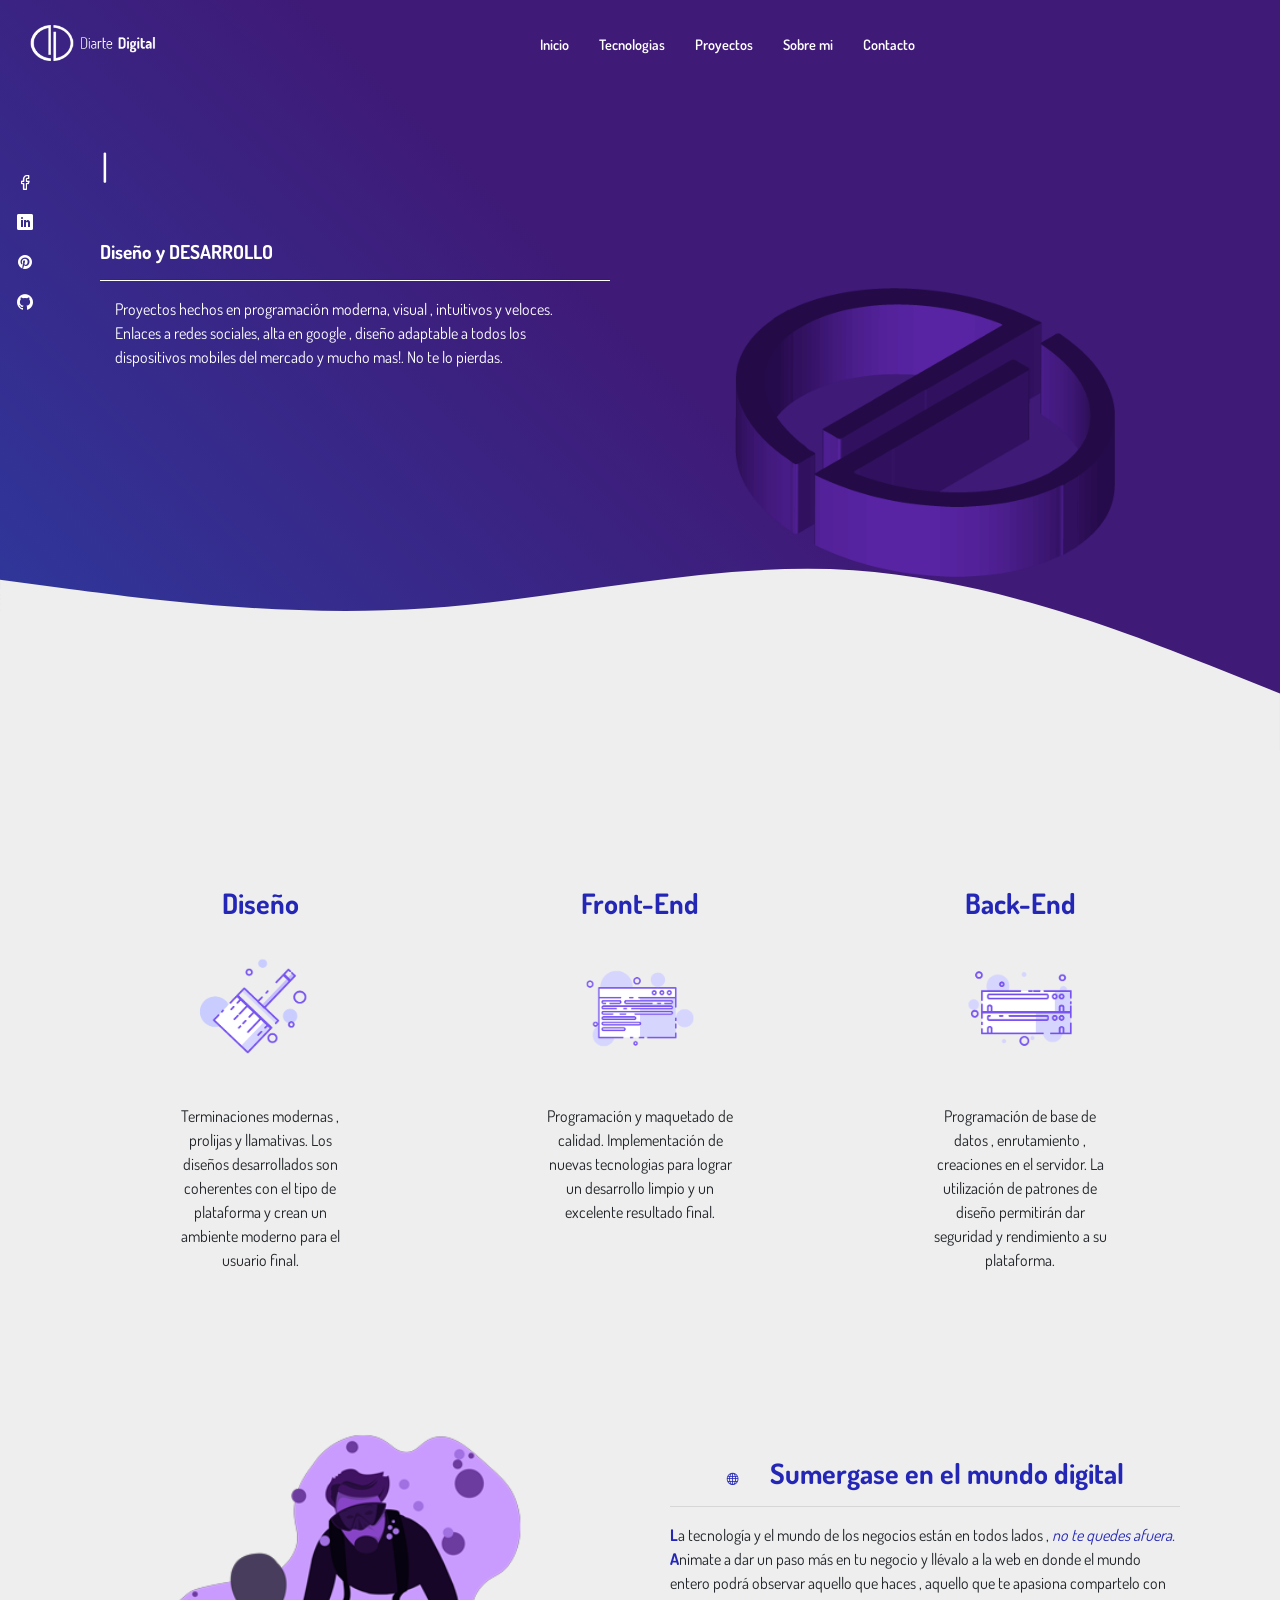
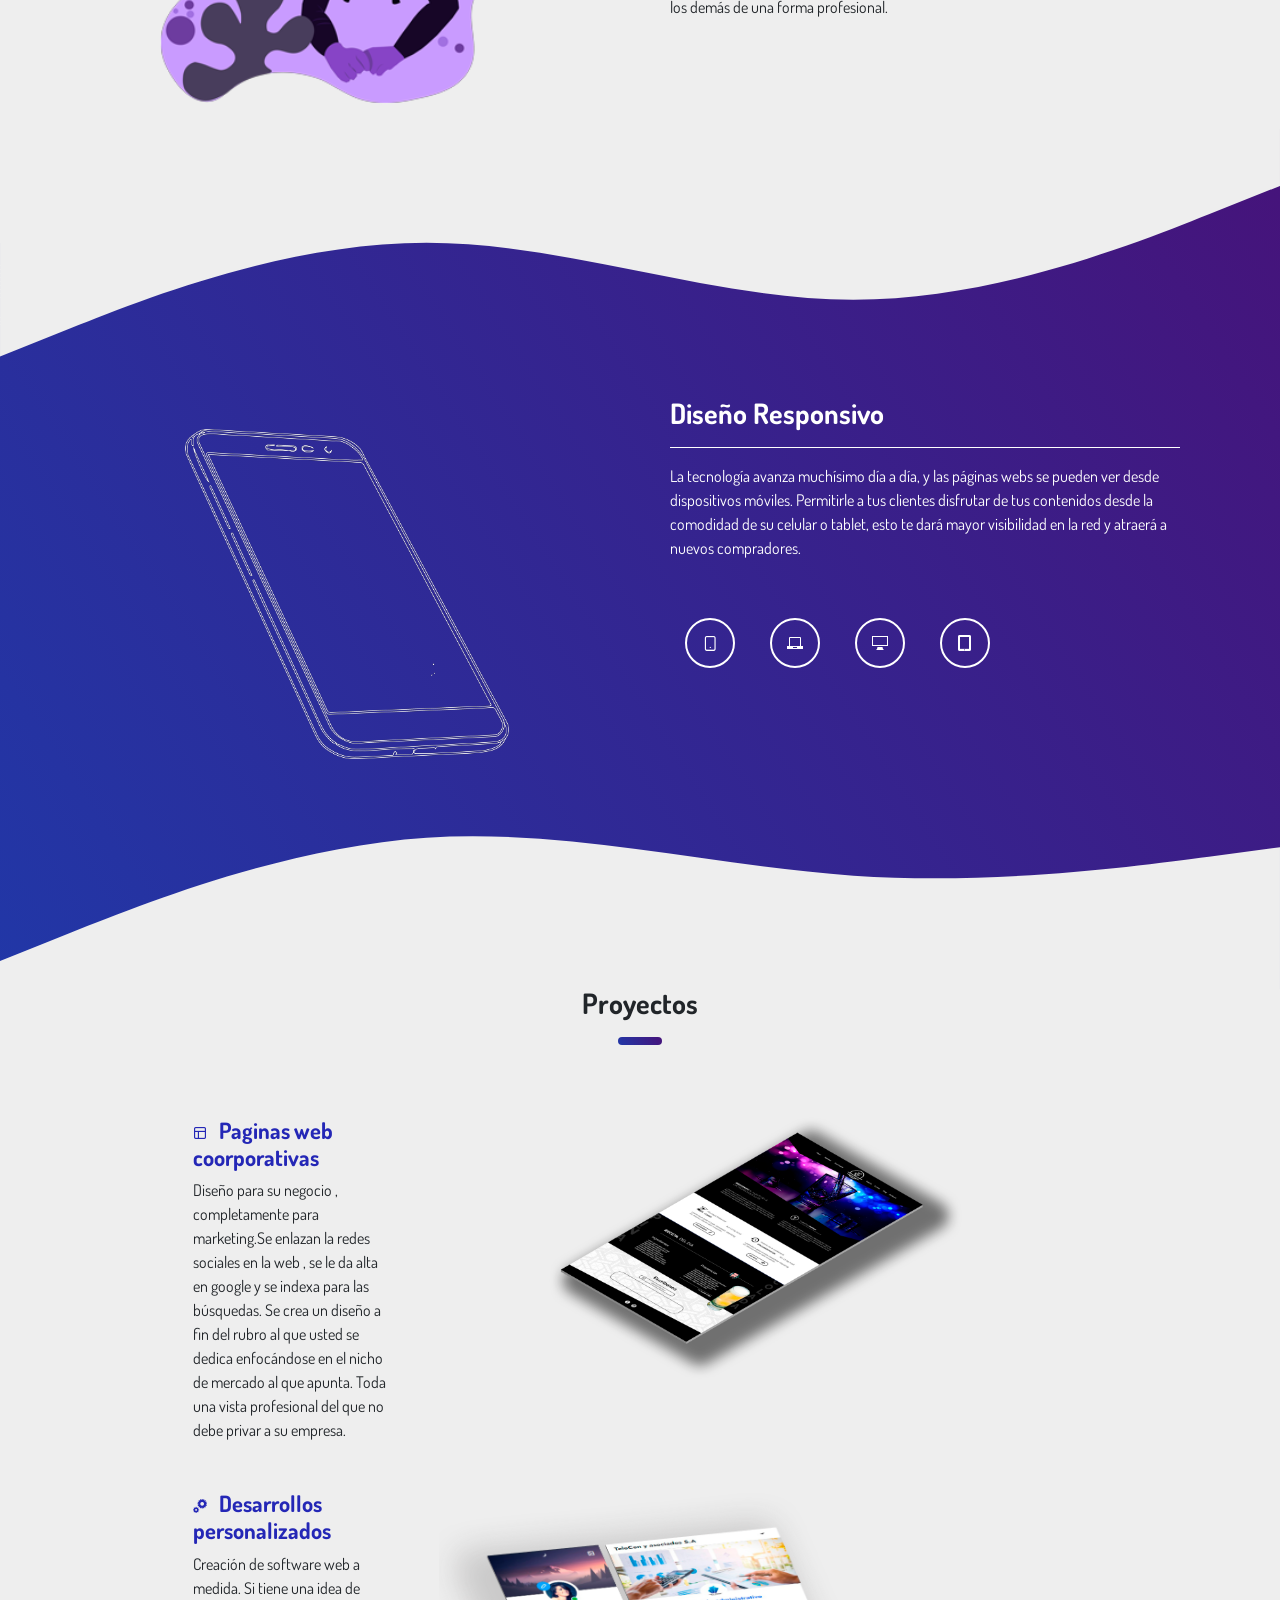
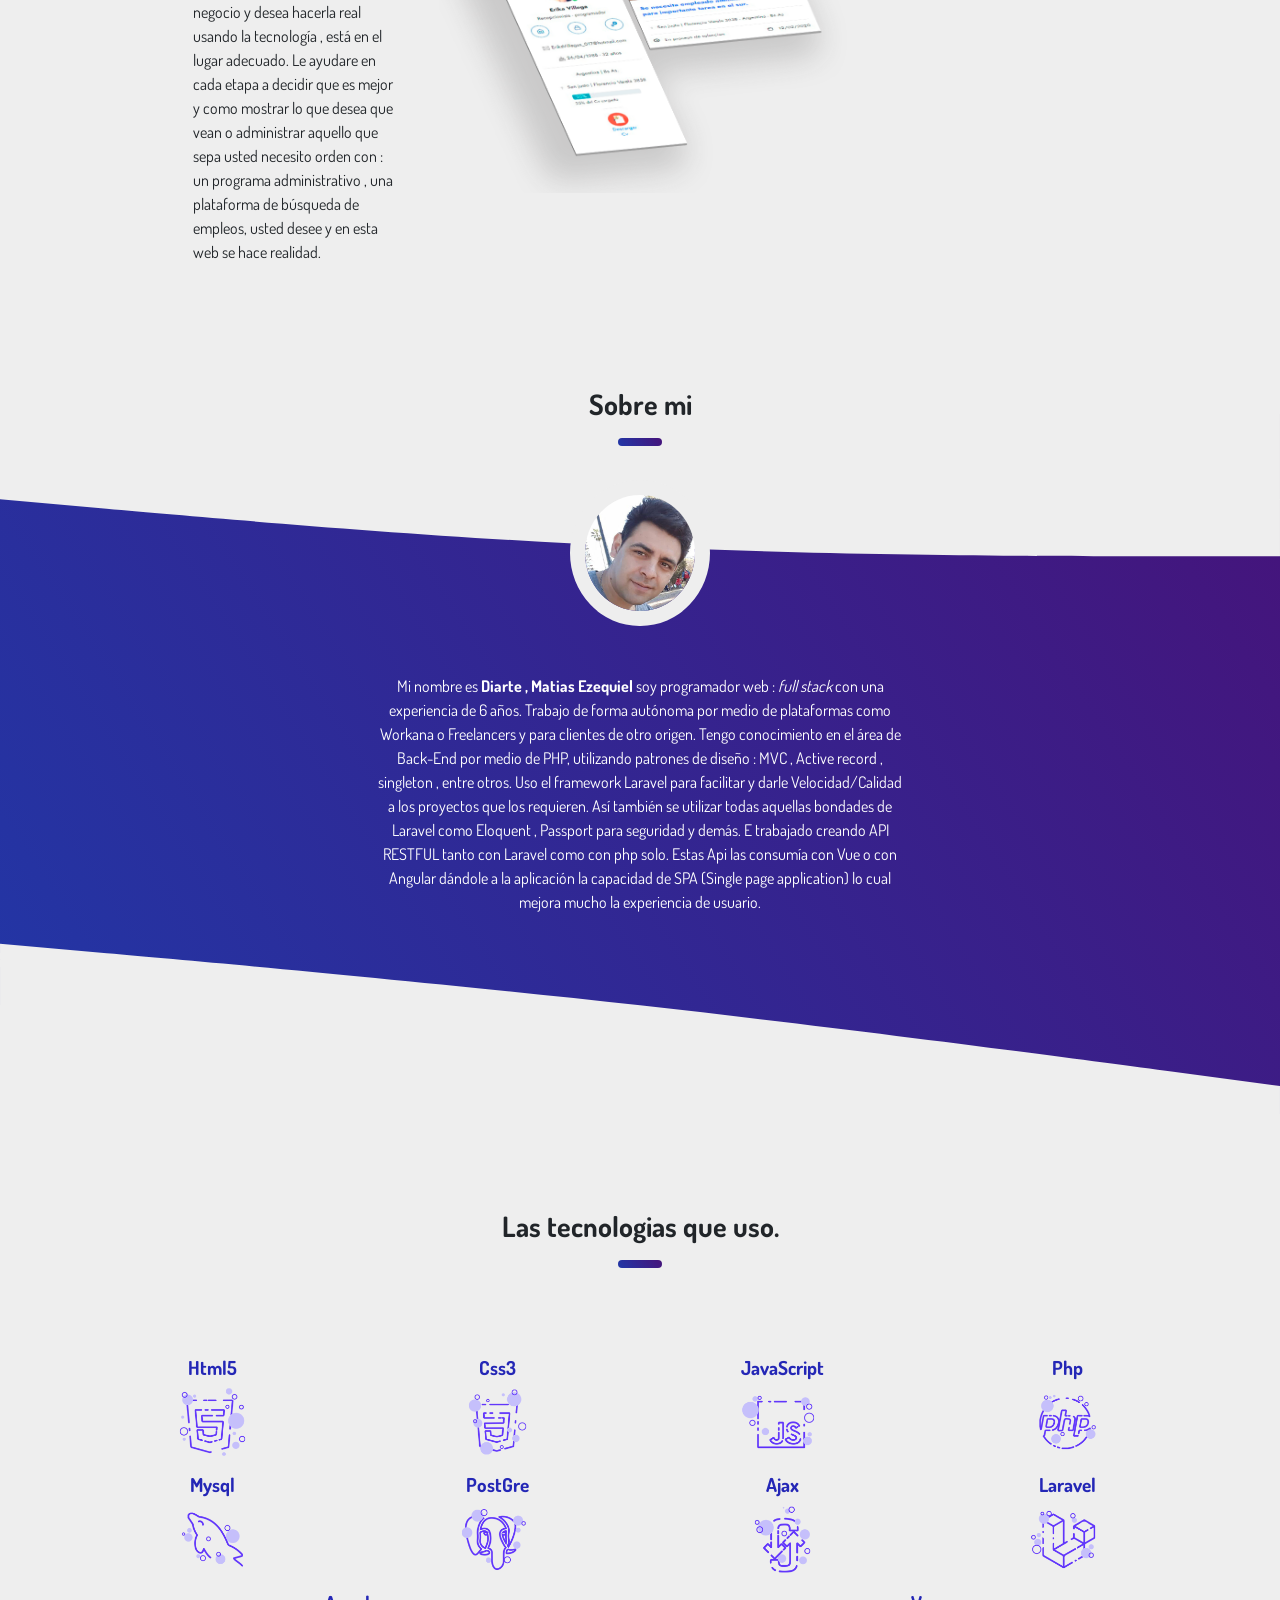
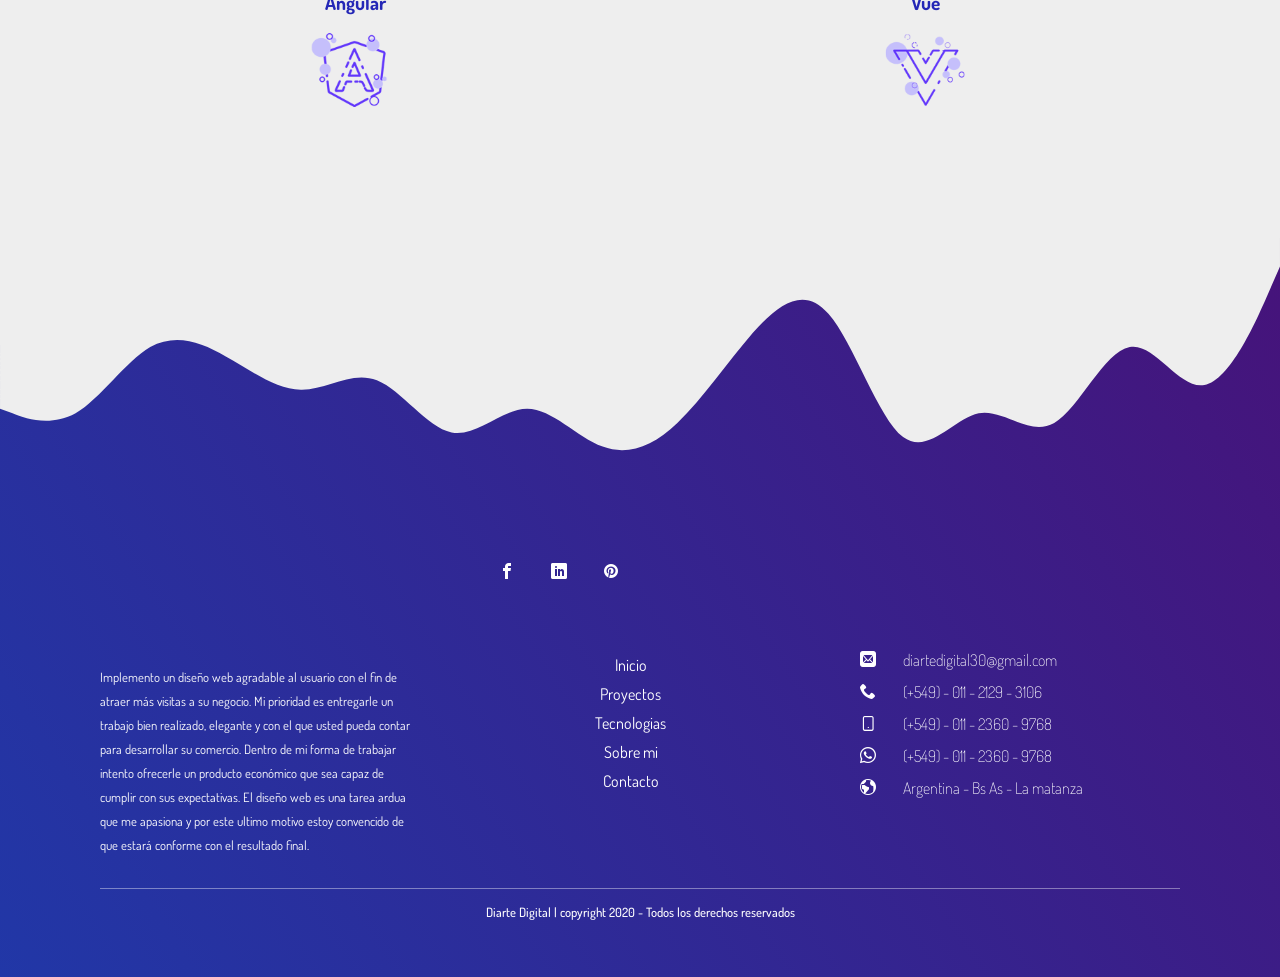
<file: index.html>
<!DOCTYPE html>
<html lang="en">
<head>
    <meta charset="UTF-8">
    <meta name="viewport" content="width=device-width, initial-scale=1.0">
    <title>Diarte Digital - Diseño y desarollo web</title>
    <link rel="stylesheet" href="css/Topacia.css">
    <link rel="stylesheet" href="css/style.css">
    <link rel="stylesheet" href="css/Icons/style.css">
    <link rel="stylesheet" href="css/Responsive.css">
    <link rel="stylesheet" href="https://stackpath.bootstrapcdn.com/bootstrap/4.5.0/css/bootstrap.min.css" integrity="sha384-9aIt2nRpC12Uk9gS9baDl411NQApFmC26EwAOH8WgZl5MYYxFfc+NcPb1dKGj7Sk" crossorigin="anonymous">
    <link href="https://fonts.googleapis.com/css2?family=Dosis:wght@300;400;600;800&display=swap" rel="stylesheet">
</head>
<body>

    <div class="col-xl-12 col-12 p-0 slide-bck">

        
        <!-- REDES SOCIALES - main -->

        <div class="box-social-network">
            <a href="https://www.facebook.com/Diarte-Digital-1869510406501667/?modal=admin_todo_tour" target="_blanck" class="box-icon-social-network">
                <span class="icon-facebook3 c-w1 d-block text-center mt-4"></span>
            </a>
            <a href="#" class="box-icon-social-network d-none">
                <span class="icon-dribbble c-w1 d-block text-center mt-4"></span>
            </a>
            <a href="https://www.linkedin.com/in/matias-diarte-b57632143/" class="box-icon-social-network" target="_blanck">
                <span class="icon-linkedin c-w1 d-block text-center mt-4"></span>
            </a>
            <a href="https://ar.pinterest.com/diartedigital/boards/" class="box-icon-social-network" target="_blanck">
                <span class="icon-pinterest c-w1 d-block text-center mt-4"></span>
            </a>
            <a href="" class="box-icon-social-network d-none"> 
                <span class="icon-behance c-w1 d-block text-center mt-4"></span>
            </a>
            <a href="https://www.github.com/ElionUser" class="box-icon-social-network"> 
                <span class="icon-github c-w1 d-block text-center mt-4"></span>
            </a>
        </div>

        <!-- NAVEGACION -->

        <nav id="scroll-nav" class="nav">
            
            <!-- logo -->
            <li class="logo">
                <img src="Imagenes/logo/logo.png" class="logo-image">
            </li>
            <!-- nav -->
            <ul class="list" id="main-menu">
                <div class="box-cancel cp" id="cancel-button">
                    <span class="icon-cross" style="color:#fff;"></span>
                </div>
                <li class="btns">
                    <a href="#Home" class="links">
                        Inicio
                    </a>
                </li>
                <li class="btns d-none">
                    <a href="#services" class="links">
                        Servicios
                    </a>
                </li>
                <li class="btns d-none">
                    <a href="#" class="links">
                        Blog
                    </a>
                </li>
                <li class="btns">
                    <a href="#technologies" class="links">
                        Tecnologias
                    </a>
                </li>
                <li class="btns">
                    <a href="#Proyectos" class="links">
                        Proyectos
                    </a>
                </li>
                <li class="btns">
                    <a href="#Sobremi" class="links">
                        Sobre mi
                    </a>
                </li>
                <li class="btns">
                    <a href="#Contact" class="links">
                        Contacto
                    </a>
                </li>
            </ul>
            <!-- end | logo -->
            <!-- log btns -->
            <li class="log-btn cp d-none">
                <span>Ingresar</span>
                <span class="icon-log-in ml-2"></span>
            </li> 

            <li class="register-btn cp d-none">
                <span>Registrarse</span>
                <span class="icon-user2 ml-2"></span>
            </li> 
            <li class="box-icon-menu" id="box-menu">
                <span class="icon-menu"></span>
            </li>
            <!-- end | log-btns -->
        </nav>

        <div class="container content-slide" id="Home">
            <div class="col-xl-12 MachineBx">
                <h3 class="c-w1 text-left" id="TxtTtlSlide" style="float:left;"></h3>
                <p id="Carr" style="color:white;float:left;margin-top:10px;font-size:2.4rem;">|</p>
            </div> 

            <div class="row">
                <div class="col-xl-6 col-lg-6 col-md-6 col-12">
                    <div class="col-xl-12">
                        <h2 class="c-w1 title-slide fw-b f-4">Diseño <span> y DESARROLLO </span></h2>
                        <hr style="border-bottom:1px solid white !important;">
                        <div class="col-xl-12">
                            <p class="c-w1">
                                Proyectos hechos en programación moderna, visual , intuitivos y veloces. Enlaces a redes sociales, alta en google , diseño adaptable a todos los dispositivos mobiles del mercado y mucho mas!. No te lo pierdas.
                            </p>
                        </div>
                        <!-- <div class="col-xl-12 col-lg-12 col-md-8 col-sm-12 col-10 mx-auto px-0 py-1">
                            <div class="row">
                                <div class="col-xl-1 col-lg-1 col-md-1 col-sm-1 col-1">
                                    <div class="num-slide-counter cp">
                                        <div class="crecent-circle" for="1"></div>
                                    </div>
                                </div>
                                <div class="col-xl-1 col-lg-1 col-md-1 col-sm-1 col-1">
                                    <div class="num-slide-counter cp">
                                        <div class="crecent-circle" for="2"></div>
                                    </div>
                                </div>
                                <div class="col-xl-1 col-lg-1 col-md-1 col-sm-1 col-1">
                                    <div class="num-slide-counter cp">
                                        <div class="crecent-circle" for="3"></div>
                                    </div>
                                </div>
                                <div class="col-xl-1 col-lg-1 col-md-1 col-sm-1 col-1">
                                    <div class="num-slide-counter cp">
                                        <div class="crecent-circle" for="4"></div>
                                    </div>
                                </div>
                            </div>
                        </div> -->
                    </div>
                </div>
                <div class="col-xl-6 col-lg-6 col-md-6 col-12 p-5">
                    <img src="Imagenes/logo/3dLogo.png" class="img-3d-logo">
                </div>
            </div>
            
        </div>
        <svg xmlns="http://www.w3.org/2000/svg" viewBox="0 0 1440 320" id="rff" style="position:absolute;bottom:0px;">
            <path fill="#eeeeee" fill-opacity="1" d="M0,128L80,138.7C160,149,320,171,480,160C640,149,800,107,960,117.3C1120,128,1280,192,1360,224L1440,256L1440,320L1360,320C1280,320,1120,320,960,320C800,320,640,320,480,320C320,320,160,320,80,320L0,320Z"></path>
        </svg>
    </div>

    

    <div class="col-xl-12 py-5">
        <div class="container py-5">
            <div class="row">

                <!-- DESSING -->

                <div class="col-xl-4 col-lg-4 col-md-6 col-sm-6 col-12 mt-3 mx-auto">
                    <div class="scrollflow -pop -opacity col-xl-10 col-lg-12 col-md-12 col-sm-12 col-12 mx-auto py-4 cp box-develope">
                        <div class="col-xl-12">
                            <h3 class="text-center fw-b c-c1">Diseño</h3>
                        </div>
                        <img src="Imagenes/imgs/Dessing.png" class="icons-service d-block mx-auto">
                        <div class="col-xl-10 mx-auto mt-3">
                            <p class="text-center">
                                Terminaciones modernas , prolijas y llamativas. Los diseños desarrollados son coherentes con 
                                el tipo de plataforma y crean un ambiente moderno para el usuario final.
                            </p>
                        </div>
                    </div>
                </div>

                <!-- FONT-END -->

                <div class="col-xl-4 col-lg-4 col-md-6 col-sm-6 col-12 mt-3 mx-auto">
                    <div class="scrollflow -pop -opacity col-xl-10 col-lg-12 col-md-12 col-sm-12 col-12 mx-auto py-4 cp box-develope">
                        <div class="col-xl-12">
                            <h3 class="text-center fw-b c-c1">Front-End</h3>
                        </div>
                        <img src="Imagenes/imgs/FontEnd.png" class="icons-service d-block mx-auto">
                        <div class="col-xl-10 mx-auto mt-3">
                            <p class="text-center">
                                Programación y maquetado de calidad. Implementación de nuevas tecnologias para lograr un desarrollo limpio y un excelente resultado final.
                            </p>
                        </div>
                    </div>
                </div>

                <!-- BACK-END -->

                <div class="col-xl-4 col-lg-4 col-md-6 col-sm-6 col-12 mt-3 mx-auto">
                    <div class="scrollflow -pop -opacity col-xl-10 col-lg-12 col-md-12 col-sm-12 col-12 mx-auto py-4 cp box-develope">
                        <div class="col-xl-12">
                            <h3 class="text-center fw-b c-c1">Back-End</h3>
                        </div>
                        <img src="Imagenes/imgs/BackEnd.png" class="icons-service d-block mx-auto">
                        <div class="col-xl-10 mx-auto mt-3">
                            <p class="text-center">
                                Programación de base de datos , enrutamiento , creaciones en el servidor. La utilización de patrones de diseño permitirán dar seguridad y rendimiento a su plataforma.
                            </p>
                        </div>
                    </div>
                </div>
                
            </div>
        </div>
    </div>


    <div class="col-xl-12 p-0">
        <div class="container">
            <div class="row">
                <div class="col-xl-6 col-lg-6 col-md-6 col-sm-10 col-12 mx-auto p-0">
                    <img src="Imagenes/imgs/buzo.png" class="img-full">
                </div>
                <div class="col-xl-6 col-lg-6 col-md-6 col-sm-6 col-sm-12 col-12 py-5">
                    <div class="scrollflow -bottom -opacity col-xl-12 col-md-10 col-sm-8 col-8 mx-auto">
                            <h3 class="fw-b c-c1 text-center">
                                <span class="icon-sphere f-7 mr-4"></span>
                                Sumergase en el mundo digital
                            </h3>
                        <hr>
                        <span class="fw-b c-c1">L</span>a tecnología y el mundo de los 
                        negocios están en todos lados , <em class="c-c1">no te quedes afuera.</em>
                        <span class="fw-b c-c1">A</span>nimate a dar un paso más en tu negocio y llévalo a la web en donde el mundo entero podrá observar aquello que haces , aquello que te apasiona compartelo con los demás de una forma profesional.  
                    </div>
                </div>
            </div>
        </div>
    </div>
    
    <!-- Responsive dessing -->

    <div class="col-xl-12 responsive-box p-0">
        <svg class="svg-responsive-top" xmlns="http://www.w3.org/2000/svg" viewBox="0 0 1440 320">
            <path fill="#eeeeee" fill-opacity="1" d="M0,256L80,224C160,192,320,128,480,128C640,128,800,192,960,192C1120,192,1280,128,1360,96L1440,64L1440,0L1360,0C1280,0,1120,0,960,0C800,0,640,0,480,0C320,0,160,0,80,0L0,0Z"></path>
        </svg>

        <div class="container">
            <div class="row">
                <div class="col-xl-6 col-lg-6 col-md-4 col-8 mx-auto">
                    <img src="Imagenes/imgs/Cel.png" class="cel-img"></img>
                </div>
                <div class="col-xl-6 col-lg-6 col-md-8 col-12 cont-flag-bck scrollflow -pop -opacity">
                    <div class="col-xl-12 col-lg-12 col-md-12 col-sm-10 col-10 py-2 mx-auto">
                        <h3 class="fw-b c-w1">Diseño Responsivo</h3>
                        <hr style="border-top:1px solid white;">
                        <p class="c-w1">
                            La tecnología avanza muchísimo día a día, y las páginas webs se pueden ver desde dispositivos móviles. Permitirle a tus clientes disfrutar de tus contenidos desde la comodidad de su celular o tablet, esto te dará mayor visibilidad en la red y atraerá a nuevos compradores.
                        </p>
                        <div class="col-xl-12 mt-5 responsive-icons">
                            <div class="row">
                                <div class="col-xl-2 col-lg-2 col-md-2 col-sm-2 col-3 py-4" title="Celular">
                                    <span class="icon-smartphone c-w1 cp text-center radius-box"></span>
                                </div>
                                <div class="col-xl-2 col-lg-2 col-md-2 col-sm-2 col-3 py-4" title="PC">
                                    <span class="icon-laptop c-w1 cp text-center radius-box"></span>
                                </div>
                                <div class="col-xl-2 col-lg-2 col-md-2 col-sm-2 col-3 py-4" title="Televisor">
                                    <span class="icon-display c-w1 cp text-center radius-box"></span>
                                </div>
                                <div class="col-xl-2 col-lg-2 col-md-2 col-sm-2 col-3 py-4" title="Tablet">
                                    <span class="icon-tablet c-w1 cp text-center radius-box"></span>
                                </div>
                            </div>
                        </div>
                    </div>
                </div>
            </div>
        </div>

        <svg class="svg-responsive-bottom" xmlns="http://www.w3.org/2000/svg" viewBox="0 0 1440 320" id="Proyectos">
            <path fill="#eeeeee" fill-opacity="1" d="M0,288L80,256C160,224,320,160,480,149.3C640,139,800,181,960,192C1120,203,1280,181,1360,170.7L1440,160L1440,320L1360,320C1280,320,1120,320,960,320C800,320,640,320,480,320C320,320,160,320,80,320L0,320Z"></path>
        </svg>
    </div>

    <!-- pages type dessing -->

    <div class="col-xl-12 mt-5">
        <div class="container">
            <div class="col-xl-6 col-lg-4 col-md-6 col-sm-8 col-8 mx-auto bx-title-about-me">
                <h3 class="text-center fw-b" >Proyectos</h3>
                <div class="sub-underline col-xl-1 col-lg-1 col-md-2 col-sm-2 col-1 mt-3 py-1 mx-auto"></div>
            </div>
            <br>
            <div class="col-xl-10 mx-auto mt-5">
                <div class="row">
                    <div class="col-xl-3 col-lg-3 col-md-12 col-sm-12 col-12 col-3">
                        <h3 class="f-3 c-c1 fw-b">
                            <span class="icon-layout f-6 mr-2"></span>
                            Paginas web coorporativas
                        </h3>
                            Diseño para su negocio , completamente para marketing.Se enlazan la redes sociales en la web , se le da alta en google y se indexa para las búsquedas. Se crea un diseño a fin del rubro al que usted se dedica enfocándose en el nicho de mercado al que apunta. Toda una vista profesional del que no debe privar a su empresa. 
                    </div>
                    <div class="col-xl-9 col-lg-9 col-md-12 col-sm-12 col-12 col-3">
                        <div class="col-xl-8 col-md-8 col-10 col-12 mx-auto">
                            <img src="Imagenes/bcks/layout_01_3d.png" class="img-layout-3d">
                        </div>
                    </div>
                </div>
            </div>
            <div class="col-xl-10 mx-auto mt-5">
                <div class="row">
                    <div class="col-xl-3 col-lg-3 col-md-12 col-sm-12 col-12 col-3">
                        <h3 class="f-3 c-c1 fw-b">
                            <span class="icon-cogs f-6 mr-2"></span>
                            Desarrollos personalizados
                        </h3>
                        Creación de software web a medida. Si tiene una idea de negocio y desea hacerla real usando la tecnología , está en el lugar adecuado. Le ayudare en cada etapa a decidir que es mejor y como mostrar lo que desea que vean o administrar aquello que sepa usted necesito orden con : un programa administrativo , una plataforma de búsqueda de empleos, usted desee y en esta web se hace realidad. 
                    </div>
                    <div class="col-xl-9 col-lg-9 col-md-12 col-sm-12 col-12 col-3" id="Sobremi">
                        <div class="col-xl-8 col-md-8 col-10 col-12">
                            <img src="Imagenes/bcks/profile-workler-3d.png" class="img-layout-3d">
                        </div>
                    </div>
                </div>
            </div>
        </div>
    </div>
    
    <!-- about me | end -->

    <div class="col-xl-12 p-0 bck-about-me">
        <svg class="svg-about-top" xmlns="http://www.w3.org/2000/svg" viewBox="0 0 1440 320">
            <path fill="#eeeeee" fill-opacity="1" d="M0,96L120,106.7C240,117,480,139,720,149.3C960,160,1200,160,1320,160L1440,160L1440,0L1320,0C1200,0,960,0,720,0C480,0,240,0,120,0L0,0Z"></path>
        </svg>

        <div class="col-xl-12">
            <div class="container py-4 scrollflow -pop -opacity">
                <div class="col-xl-6 col-lg-4 col-md-6 col-sm-8 col-8 mx-auto bx-title-about-me">
                    <h3 class="text-center fw-b">Sobre mi</h3>
                    <div class="sub-underline col-xl-1 col-lg-1 col-md-2 col-sm-2 col-1 mt-3 py-1 mx-auto"></div>
                    <div class="col-xl-6 py-5 mt-3 mx-auto d-block">
                        <img src="Imagenes/bcks/profile-me.jpg" class="profile-img-me">
                    </div>
                </div>
                <div class="col-xl-6 col-lg-6 col-md-8 col-sm-10 col-10 mx-auto">
                    <p class="c-w1 text-center">
                        Mi nombre es <strong>Diarte , Matias Ezequiel</strong> soy programador web : <em>full stack </em> con una experiencia de 6 años. Trabajo de forma autónoma por medio de plataformas como Workana o Freelancers y para clientes de otro origen. Tengo conocimiento en el área de Back-End por medio de PHP, utilizando patrones de diseño : MVC , Active record , singleton , entre otros. Uso el framework Laravel para facilitar y darle Velocidad/Calidad a los proyectos que los requieren. Así también se utilizar todas aquellas bondades de Laravel como Eloquent , Passport para seguridad y demás. E trabajado creando API RESTFUL tanto con Laravel como con php solo. Estas Api las consumía con Vue o con Angular dándole a la aplicación la capacidad de SPA (Single page application) lo cual mejora mucho la experiencia de usuario.
                    </p>
                </div>
            </div>
        </div>
        <svg class="svg-about-bottom" xmlns="http://www.w3.org/2000/svg" viewBox="0 0 1440 320" id="technologies">
            <path fill="#eeeeee" fill-opacity="1" d="M0,128L120,138.7C240,149,480,171,720,197.3C960,224,1200,256,1320,272L1440,288L1440,320L1320,320C1200,320,960,320,720,320C480,320,240,320,120,320L0,320Z"></path>
        </svg>
        
    </div>


    <!-- Tecnologias un poco sobre mi -->

    <div class="col-xl-12 py-5">
        <div class="container py-5">
            <div class="col-xl-6 mx-auto">
                <h3 class="text-center fw-b">Las tecnologias que uso.</h3>
                <div class="sub-underline col-xl-1 col-lg-1 col-md-2 col-sm-2 col-1 mt-3 py-1 mx-auto">

                </div>
            </div>
            <br>

            <div class="col-xl-12 p-0 mt-5">
                <div class="row">

                    <div class="col-xl-3 col-lg-3 col-md-6 col-sm-6 col-12 mt-3 p-0">
                        <div class="col-xl-12 col-lg-12 col-md-12 col-sm-12 col-10 mx-auto">
                            <h4 class="fw-b text-center c-c1 f-4">Html5</h4>
                            <img src="Imagenes/imgs/Icon-HTML.png" class="img-icons-langs">
                        </div>
                    </div>
    
                    <div class="col-xl-3 col-lg-3 col-md-6 col-sm-6 col-12 mt-3 p-0">
                        <div class="col-xl-12 col-lg-12 col-md-12 col-sm-12 col-10 mx-auto">
                            <h4 class="fw-b text-center c-c1 f-4">Css3</h4>
                            <img src="Imagenes/imgs/Icon-css3.png" class="img-icons-langs">
                        </div>
                    </div>
    
                    <div class="col-xl-3 col-lg-3 col-md-6 col-sm-6 col-12 mt-3 p-0">
                  
                        <div class="col-xl-12 col-lg-12 col-md-12 col-sm-12 col-10 mx-auto">
                            <h4 class="fw-b text-center c-c1 f-4">JavaScript</h4>
                            <img src="Imagenes/imgs/Icon-JS.png" class="img-icons-langs">
                        </div>
                        
                    </div>
    
                    <div class="col-xl-3 col-lg-3 col-md-6 col-sm-6 col-12 mt-3 p-0">
                        <div class="col-xl-12 col-lg-12 col-md-12 col-sm-12 col-10 mx-auto">
                            <h4 class="fw-b text-center c-c1 f-4">Php</h4>
                            <img src="Imagenes/imgs/Icon-php.png" class="img-icons-langs">
                        </div>
                    </div>
    
                    <div class="col-xl-3 col-lg-3 col-md-6 col-sm-6 col-12 mt-3 p-0">
                        <div class="col-xl-12 col-lg-12 col-md-12 col-sm-12 col-10 mx-auto">
                            <h4 class="fw-b text-center c-c1 f-4">Mysql</h4>
                            <img src="Imagenes/imgs/Icon-Mysql.png" class="img-icons-langs">
                            
                        </div>
                    </div>
                    <div class="col-xl-3 col-lg-3 col-md-6 col-sm-6 col-12 mt-3 p-0">
                        <div class="col-xl-12 col-lg-12 col-md-12 col-sm-12 col-10 mx-auto">
                            <h4 class="fw-b text-center c-c1 f-4">PostGre</h4>
                            <img src="Imagenes/imgs/Icon-PostGre.png" class="img-icons-langs">
                            
                        </div>
                    </div>
                    <div class="col-xl-3 col-lg-3 col-md-6 col-sm-6 col-12 mt-3 p-0">
                        <div class="col-xl-12 col-lg-12 col-md-12 col-sm-12 col-10 mx-auto">
                            <h4 class="fw-b text-center c-c1 f-4">Ajax</h4>
                            <img src="Imagenes/imgs/Icon-Ajax.png" class="img-icons-langs">
                            
                        </div>
                    </div>
                    <div class="col-xl-3 col-lg-3 col-md-6 col-sm-6 col-12 mt-3 p-0">
                        <div class="col-xl-12 col-lg-12 col-md-12 col-sm-12 col-10 mx-auto">
                            <h4 class="fw-b text-center c-c1 f-4">Laravel</h4>
                            <img src="Imagenes/imgs/Icon-Laravel.png" class="img-icons-langs">
                        </div>
                    </div>
    
                    <div class="col-xl-6 col-lg-6 col-md-6 col-sm-6 col-12 mt-3 p-0">
                        <div class="col-xl-8 col-lg-8 mx-auto">
                            <h4 class="fw-b text-center c-c1 f-4">Angular</h4>
                            <img src="Imagenes/imgs/Icon-Angular.png" class="img-icons-langs">
                            
                        </div>
                    </div>
    
                    <div class="col-xl-6 col-lg-6 col-md-6 col-sm-6 col-12 mt-3 p-0">
                        <div class="col-xl-8 col-lg-8 mx-auto">
                            <h4 class="fw-b text-center c-c1 f-4">Vue</h4>
                            <img src="Imagenes/imgs/Icon-Vue.png" class="img-icons-langs">
                            
                        </div>
                    </div>
    
                </div>
            </div>

           
                
            

            <div class="col-xl-12 mt-4">
                <div class="row">
                    

                </div>
            </div>
        </div>
    </div>

    <!-- Footer -->

    <footer class="col-xl-12 py-5 px-0">
        <svg class="svg-footer-top" xmlns="http://www.w3.org/2000/svg" viewBox="0 0 1440 320">
            <path fill="#eeeeee" fill-opacity="1" d="M0,192L14.1,197.3C28.2,203,56,213,85,197.3C112.9,181,141,139,169,122.7C197.6,107,226,117,254,133.3C282.4,149,311,171,339,170.7C367.1,171,395,149,424,160C451.8,171,480,213,508,218.7C536.5,224,565,192,593,192C621.2,192,649,224,678,234.7C705.9,245,734,235,762,208C790.6,181,819,139,847,106.7C875.3,75,904,53,932,85.3C960,117,988,203,1016,224C1044.7,245,1073,203,1101,197.3C1129.4,192,1158,224,1186,208C1214.1,192,1242,128,1271,122.7C1298.8,117,1327,171,1355,165.3C1383.5,160,1412,96,1426,64L1440,32L1440,0L1425.9,0C1411.8,0,1384,0,1355,0C1327.1,0,1299,0,1271,0C1242.4,0,1214,0,1186,0C1157.6,0,1129,0,1101,0C1072.9,0,1045,0,1016,0C988.2,0,960,0,932,0C903.5,0,875,0,847,0C818.8,0,791,0,762,0C734.1,0,706,0,678,0C649.4,0,621,0,593,0C564.7,0,536,0,508,0C480,0,452,0,424,0C395.3,0,367,0,339,0C310.6,0,282,0,254,0C225.9,0,198,0,169,0C141.2,0,113,0,85,0C56.5,0,28,0,14,0L0,0Z"></path>
        </svg>
        
        <div class="col-xl-12" style="padding-top:250px;">
            <!-- Social network | footer -->
            <div class="col-xl-3 col-lg-3 col-md-4 col-sm-6 col-10 mx-auto mt-4">
                <div class="row">
                    
                    
                    
                    <div class="col-xl-2 col-lg-2 col-md-2 col-sm-2 col-2">
                        <a href="https://www.facebook.com/Diarte-Digital-1869510406501667/?modal=admin_todo_tour" target="_blanck">
                            <span class="icon-facebook c-w1"></span>
                        </a>
                    </div>
                    <div class="col-xl-2 col-lg-2 col-md-2 col-sm-2 col-2 d-none">
                        <span class="icon-dribbble c-w1"></span>
                    </div>
                    <div class="col-xl-2 col-lg-2 col-md-2 col-sm-2 col-2">
                        <a href="https://www.linkedin.com/in/matias-diarte-b57632143/" target="_blanck">
                            <span class="icon-linkedin c-w1"></span>
                        </a>
                    </div>
                    <div class="col-xl-2 col-lg-2 col-md-2 col-sm-2 col-2">
                        <a href="https://ar.pinterest.com/diartedigital/boards/" target="_blanck">
                            <span class="icon-pinterest c-w1"></span>
                        </a>
                    </div>
                    <div class="col-xl-2 col-lg-2 col-md-2 col-sm-2 col-2 d-none">
                        <span class="icon-behance c-w1"></span>
                    </div>
                </div>
            </div>

            <div class="container mt-5" >    
                <div class="row">
                    <div class="col-xl-4 col-lg-12 c-w1 mt-3">
                        <div class="col-xl-12 col-lg-10 mx-auto py-3">
                            <small>
                                Implemento un diseño web agradable al usuario con el fin de atraer más visitas a su negocio. Mi prioridad es entregarle un trabajo bien realizado, elegante y con el que usted pueda contar para desarrollar su comercio. Dentro de mi forma de trabajar intento ofrecerle un producto económico que sea capaz de cumplir con sus expectativas. El diseño web es una tarea ardua que me apasiona y por este ultimo motivo estoy convencido de que estará conforme con el resultado final.
                            </small>
                        </div>
                    </div>
                    <div class="col-xl-4 col-lg-6 col-md-3 mt-3">
                        <div class="col-xl-10 col-lg-12">
                            <ul>
                                
                                <li class="btn-footer-link"><a href="#Home" class="link-footer c-w1">Inicio</a></li>
                                <li class="btn-footer-link"><a href="#Proyectos" class="link-footer c-w1">Proyectos</a></li>
                                <li class="btn-footer-link"><a href="#technologies" class="link-footer c-w1">Tecnologias</a></li>
                                <li class="btn-footer-link"><a href="#Sobremi" class="link-footer c-w1">Sobre mi</a></li>
                                <li class="btn-footer-link"><a href="#Contact" class="link-footer c-w1">Contacto</a></li>
                            </ul>
                        </div>
                    </div>
                    <div class="col-xl-4 col-lg-6 col-md-9 fw-l mt-3 mx-auto" id="Contact">
                        <div class="col-xl-12 c-w1 mb-2">
                            <span class="icon-mail mr-4"></span>
                            diartedigital30@gmail.com
                        </div>
                        <div class="col-xl-12 mb-2 c-w1">
                            <span class="icon-phone mr-4"></span>
                            (+549) - 011 - 2129 - 3106
                        </div>
                        <div class="col-xl-12 c-w1 mb-2">
                            <span class="icon-smartphone mr-4"></span>
                            (+549) - 011 - 2360 - 9768
                        </div>
                        <div class="col-xl-12 c-w1 mb-2">
                            <span class="icon-whatsapp mr-4"></span>
                            (+549) - 011 - 2360 - 9768
                        </div>
                        <div class="col-xl-12 c-w1">
                            <span class="icon-earth mr-4"></span>
                            Argentina - Bs As - La matanza
                        </div>
                    </div>
                </div>
                <div class="col-xl-12 text-center">
                    <hr style="border-top:1px solid rgba(255,255,255,.4);">
                    <h2 class="f-7 c-w1">Diarte Digital | copyright 2020 - Todos los derechos reservados</h2>
                </div>
            </div>
        </div>
    </footer>

    <script src="js/toogleMenu.js"></script>
    <script src="js/develope.js"></script>
    <script src="js/front-end.js"></script>
    <script src="js/crecent-radius.js"></script>
    <script src="js/MachineWrite.js"></script>
    <script src="https://code.jquery.com/jquery-3.5.1.slim.min.js" integrity="sha384-DfXdz2htPH0lsSSs5nCTpuj/zy4C+OGpamoFVy38MVBnE+IbbVYUew+OrCXaRkfj" crossorigin="anonymous"></script>
    <script src="https://cdn.jsdelivr.net/npm/popper.js@1.16.0/dist/umd/popper.min.js" integrity="sha384-Q6E9RHvbIyZFJoft+2mJbHaEWldlvI9IOYy5n3zV9zzTtmI3UksdQRVvoxMfooAo" crossorigin="anonymous"></script>
    <script src="https://stackpath.bootstrapcdn.com/bootstrap/4.5.0/js/bootstrap.min.js" integrity="sha384-OgVRvuATP1z7JjHLkuOU7Xw704+h835Lr+6QL9UvYjZE3Ipu6Tp75j7Bh/kR0JKI" crossorigin="anonymous"></script> 
    <!-- <script type="text/javascript" src="https://ajax.googleapis.com/ajax/libs/jquery/1.11.2/jquery.min.js"></script>
    <script type="text/javascript" src="js/eskju.jquery.scrollflow.min.js"></script> -->
</body>
</html>
</file>
<file: css/Topacia.css>
/*
|
| IMAGENES
|
*/

.img-full {width:100%;}

/*
*
* BACKGROUNDS COLORS
*
*/


.bck-01 { background-color:#fff; }
.bck-02 { background-color:#000; }
.bck-03 { background-color:rgb(255, 115, 115); }
.bck-04 { background-color:rgb(109, 93, 255); }
.bck-05 { background-color:rgb(89, 194, 63); }
.bck-06 { background-color:rgb(255, 183, 75); }
.bck-07 { background-color:rgb(102, 245, 255); }

/*
*
* FONTS
*
*/

/*- FONTS SIZE -*/
.f-0 { font-size:3rem; }
.f-1 { font-size:2rem; }
.f-2 { font-size:1.8rem; }
.f-3 { font-size:1.4rem; }
.f-4 { font-size:1.2rem; }
.f-5 { font-size: 1rem; }
.f-6 { font-size:.9rem; }
.f-7 { font-size:.8rem; }
.f-8 { font-size:.7rem; }
.f-9 { font-size:.6rem; }


/*- FONTS WEIGHT -*/

.fw-l { font-weight:lighter;}
.fw-m { font-weight:400; }
.fw-b { font-weight:bold; }

/*- DEESING FONT 01 -*/

@font-face { 
    src: url(../Fonts/UbuntuCondensed-Regular.ttf);
    font-family:"Main";
}

.df-01 {font-family:"Main";}

/*- DEESING FONT 02 -*/

/*- DEESING FONT 03 -*/

/*- DEESING FONT 04 -*/

/*- TEKO -*/

@font-face{src:url(../Fonts/Teko/Teko-Light.ttf);font-family:"Tko_L";}
@font-face{src:url(../Fonts/Teko/Teko-Regular.ttf);font-family:"Tko_R";}
@font-face{src:url(../Fonts/Teko/Teko-Medium.ttf);font-family:"Tko_M";}
@font-face{src:url(../Fonts/Teko/Teko-Bold.ttf);font-family:"Tko_B";}


.Tko_L {font-family: "Tko_L";}
.Tko_R {font-family: "Tko_R";}
.Tko_M {font-family: "Tko_M";}
.Tko_B {font-family: "Tko_B";}

/*
*
* FONTS COLORS
*
*/

.c-w1 { color:#fff !important; }
.c-b1 { color:#000 !important; }
.c-b2 { color: rgba(0,0,0,.3) !important; }
.c-b3 { color: rgba(0,0,0,.7) !important; }
.c-w2 { color: rgba(255,255,255,.3) !important; }
.c-w3 { color: rgba(255,255,255,.7) !important; }
.c-r1 { color: red;}

/*CUSTON*/

.cc-1 {color:rgb(59, 105, 255);}

/*
*
* BORDERS
*
*/

.bor-a { border:1px solid rgba(0,0,0,.3); }
.bor-t { border-top:1px solid rgba(0,0,0,.3); }
.bor-b { border-bottom:1px solid rgba(0,0,0,.3); }
.bor-l { border-left:1px solid rgba(0,0,0,.3); }
.bor-r { border-right:1px solid rgba(0,0,0,.3); }


/*--- TEST BORDERS ---*/

.bor-test-1 { border:1px solid #000; }
.bor-test-2 { border:1px solid #fff; }
.bor-test-3 { border:1px solid rgb(243, 91, 21); }
.bor-test-4 { border:1px solid rgb(40, 19, 224); }
.bor-test-5 { border:1px solid rgb(14, 177, 28); }
.bor-test-6 { border:1px solid rgb(213, 255, 27); }
.bor-test-7 { border:1px solid rgb(177, 14, 177); }
.bor-test-8 { border:1px solid rgb(177, 14, 28); }
.bor-test-9 { border:1px solid rgb(243, 15, 15); }


/*
*
* PADDINGS
*
*/

/*--- Todo (a) ---*/

.pd-a-1 { padding:1px; }
.pd-a-2 { padding:2px; }
.pd-a-4 { padding:4px; }
.pd-a-6 { padding:6px; }
.pd-a-8 { padding:8px; }
.pd-a-10 { padding:10px; }
.pd-a-20 { padding:20px; }
.pd-a-30 { padding:30px; }
.pd-a-40 { padding:40px; }
.pd-a-50 { padding:50px; }
.pd-a-60 { padding:60px; }

/*--- Top ---*/

.pd-t-1 { padding-top:1px; }
.pd-t-2 { padding-top:2px; }
.pd-t-4 { padding-top:4px; }
.pd-t-6 { padding-top:6px; }
.pd-t-8 { padding-top:8px; }
.pd-t-10 { padding-top:10px; }
.pd-t-15 { padding-top:15px; }
.pd-t-20 { padding-top:20px; }
.pd-t-25 { padding-top:25px; }
.pd-t-30 { padding-top:30px; }

/*--- Bottom ---*/

.pd-b-1 { padding-bottom:1px; }
.pd-b-2 { padding-bottom:2px; }
.pd-b-4 { padding-bottom:4px; }
.pd-b-6 { padding-bottom:6px; }
.pd-b-8 { padding-bottom:8px; }
.pd-b-10 { padding-bottom:10px; }
.pd-b-15 { padding-bottom:15px; }
.pd-b-20 { padding-bottom:20px; }
.pd-b-25 { padding-bottom:25px; }
.pd-b-30 { padding-bottom:30px; }

/*--- Right ---*/

.pd-r-1 { padding-right:1px; }
.pd-r-2 { padding-right:2px; }
.pd-r-4 { padding-right:4px; }
.pd-r-6 { padding-right:6px; }
.pd-r-8 { padding-right:8px; }
.pd-r-10 { padding-right:10px; }
.pd-r-15 { padding-right:15px; }
.pd-r-20 { padding-right:20px; }
.pd-r-25 { padding-right:25px; }
.pd-r-30 { padding-right:30px; }

/*--- Left ---*/

.pd-l-1 { padding-left:1px; }
.pd-l-2 { padding-left:2px; }
.pd-l-4 { padding-left:4px; }
.pd-l-6 { padding-left:6px; }
.pd-l-8 { padding-left:8px; }
.pd-l-10 { padding-left:10px; }
.pd-l-15 { padding-left:15px; }
.pd-l-20 { padding-left:20px; }
.pd-l-25 { padding-left:25px; }
.pd-l-30 { padding-left:30px; }



/*
*
* MARGINS
*
*/

/*--- Top ---*/

.mg-t-1 { margin-top:1px; }
.mg-t-2 { margin-top:2px; }
.mg-t-4 { margin-top:4px; }
.mg-t-6 { margin-top:6px; }
.mg-t-8 { margin-top:8px; }
.mg-t-10 { margin-top:10px; }
.mg-t-15 { margin-top:15px; }
.mg-t-20 { margin-top:20px; }
.mg-t-25 { margin-top:25px; }
.mg-t-30 { margin-top:30px; }

/*--- Bottom ---*/

.mg-b-1 { margin-bottom:1px; }
.mg-b-2 { margin-bottom:2px; }
.mg-b-4 { margin-bottom:4px; }
.mg-b-6 { margin-bottom:6px; }
.mg-b-8 { margin-bottom:8px; }
.mg-b-10 { margin-bottom:10px; }
.mg-b-15 { margin-bottom:15px; }
.mg-b-20 { margin-bottom:20px; }
.mg-b-25 { margin-bottom:25px; }
.mg-b-30 { margin-bottom:30px; }

/*--- Right ---*/

.mg-r-1 { margin-right:1px; }
.mg-r-2 { margin-right:2px; }
.mg-r-4 { margin-right:4px; }
.mg-r-6 { margin-right:6px; }
.mg-r-8 { margin-right:8px; }
.mg-r-10 { margin-right:10px; }
.mg-r-15 { margin-right:15px; }
.mg-r-20 { margin-right:20px; }
.mg-r-25 { margin-right:25px; }
.mg-r-30 { margin-right:30px; }

/*--- Left ---*/

.mg-l-1 { margin-left:1px; }
.mg-l-2 { margin-left:2px; }
.mg-l-4 { margin-left:4px; }
.mg-l-6 { margin-left:6px; }
.mg-l-8 { margin-left:8px; }
.mg-l-10 { margin-left:10px; }
.mg-l-15 { margin-left:15px; }
.mg-l-20 { margin-left:20px; }
.mg-l-25 { margin-left:25px; }
.mg-l-30 { margin-left:30px; }

/*
*
* BOXES
*
*/

.box-1 { width:100%; }
.box-2 { width:50%; }
.box-3 { width:33.3%; }
.box-4 { width:25%; }
.box-5 { width:20%; }

/*
*
* HEIGHTS
*
*/
.box-ha {height:100vh;}
.box-h1 {height:100px;}
.box-h2 {height:200px;}
.box-h3 {height:250px;}
.box-h4 {height:350px;}
.box-h5 {height:400px;}
.box-h6 {height:450px;}
.box-h7 {height:500px;}
.box-h8 {height:550px;}
.box-h9 {height:600px;}
.box-h10 {height:650px;}
.box-h11 {height:700px;}
.box-h12 {height:750px;}
.box-h13 {height:800px;}
.box-h14 {height:850px;}
.box-h15 {height:900px;}
.box-h16 {height:950px;}
.box-h17 {height:1000px;}

/*
*
* FLOATS
*
*/

.fl { float:left; }
.fr { float:right; }


/*
*
* CENTER
*
*/

.c-bx-a {
    margin:0 auto;
    max-width:1100px;
}

/*
*
* OVERFLOWS
*
*/

.ov-h { overflow:hidden; }

.center {
    position:absolute;
    margin:auto;
    top:0;
    left:0;
    right:0;
    bottom:0;
}

.first-div {
    z-index:4000;
}

/*
*
* Cursores
*
*/

.cp {cursor:pointer;}
</file>
<file: css/style.css>
* {font-family: 'Dosis', sans-serif;}

body {background-color:#eeeeee !important;}



/*- Machine write -*/

.MachineBx {height:90px;border:1px solid transparent;}

/*#eeeeee color de fondo para no lastmimar la vista */ 
/*
|
| TEXT COLOR 
|
*/

.c-c1 {color:rgb(36, 39, 182);}


/*
|
| NAV
|
*/


.logo {
    width:180px;
    height:90px;
    padding:15px 0px 0px 25px;
    list-style:none;
}

.logo-image {width:100%;}

.box-icon-menu {
    position: fixed;
    right:0px;
    padding:30px;
    color:rgba(255,255,255,.7);
    display:none;
}




.nav {
    width:100%;
    height:90px;
    position:fixed;
    z-index:2;
    transition:.2s;
}

.list {
    margin:0px auto;
    height:90px;
    width:100%;
    max-width:500px;
    list-style:none;
}

.box-cancel {
    display:none;
}


.btns {
    float:left;
    padding:10px 10px;
    margin-top:22px;
    margin-left:10px;
    border-radius:10px;
    transition:.2s;
    cursor:pointer;
}

.btns:hover {
    background-color:rgba(255,255,255,.3);
}

.links {
    color:#fff;
    font-weight:600;
    font-size:.9rem;
}

.links:hover {
    color:#fff !important;
    text-decoration:none !important;
}


/* LOG BTNS */

.register-btn,
.log-btn {
    color:rgba(255,255,255,.9);
    float:left;
    padding:10px 25px;
    height:40px;
    margin-top:25px;
    border-radius:20px;
    font-size:.8rem;
    background-color:rgba(255,255,255,.3);
}

.log-btn { margin-left:50px; }

.register-btn { 
    margin-left:15px;
    margin-right:60px;
}

.slide-bck {
    width:100%;
    height:750px;
    background: rgba(45,59,160,1);
    background: -moz-linear-gradient(45deg, rgba(45,59,160,1) 0%, rgba(61,30,124,1) 46%, rgba(63,26,119,1) 52%);
    background: -webkit-gradient(left bottom, right top, color-stop(0%, rgba(45,59,160,1)), color-stop(46%, rgba(61,30,124,1)), color-stop(52%, rgba(63,26,119,1)));
    background: -webkit-linear-gradient(45deg, rgba(45,59,160,1) 0%, rgba(61,30,124,1) 46%, rgba(63,26,119,1) 52%);
    background: -o-linear-gradient(45deg, rgba(45,59,160,1) 0%, rgba(61,30,124,1) 46%, rgba(63,26,119,1) 52%);
    background: -ms-linear-gradient(45deg, rgba(45,59,160,1) 0%, rgba(61,30,124,1) 46%, rgba(63,26,119,1) 52%);
    background: linear-gradient(45deg, rgba(45,59,160,1) 0%, rgba(61,30,124,1) 46%, rgba(63,26,119,1) 52%);
    filter: progid:DXImageTransform.Microsoft.gradient( startColorstr='#2d3ba0', endColorstr='#3f1a77', GradientType=1 );
}

.slide-svg {
    position: absolute;
    bottom:0px;
}

/* content - slide */

.content-slide {
    position:relative;
    padding:150px 0px 50px 0px;
}

.img-3d-logo {
    width:80%;
    margin:0px auto;
    display:block;
}

.num-slide {
    position:absolute;
    right:0px;
    bottom:-180px;
    font-size:550px;
    color:rgba(255,255,255,.1);
    padding:0px;
}

/* EFFECT */

.crecent-circle {
    border:1px solid white;
    border-radius:50%;
    width:10px;
    height:10px;
    cursor: pointer;
    position:absolute;
    z-index:20;
    margin:auto;
    top:0px;
    bottom:0px;
    right:0px;
    left:0px;
    box-shadow:0px 0px 15px #fff;
    visibility:hidden;
    transition:0.2s;
}

.num-slide-counter {
    border-radius:50%;
    width:15px;
    height:15px;
    background-color:rgba(255,255,255,.4);
    position:relative;
}

.box-social-network {
    width:50px;
    height:700px;
    margin-top:150px;
    position:absolute;

}

.icons-service{width:80%;}

.icons-develope {
    width:40%;
    margin:0 auto;
    display:block;
}

.box-develope {
    border:1px solid transparent;
    border-radius:5px;
    transition:.3s;
}

.box-develope:hover {
    border:1px solid rgba(0,0,0,.1);
    border-radius:5px;
    box-shadow:0px 0px 25px rgba(0,0,0,.2);
    background-color:#fff;
}

.responsive-box {
    height:860px;
    position:relative;
    background: rgb(33,55,167);
    background: linear-gradient(57deg, rgba(33,55,167,1) 0%, rgba(70,19,122,1) 100%);   
}

.svg-responsive-top {
    position:absolute;
    top:0px;
}

.svg-responsive-bottom {
    position:absolute;
    bottom:0px;
}

.cont-flag-bck {
    margin-top:260px;
}

.cel-img {
    width:60%;
    margin:300px 0px 0px 100px;
}

.radius-box {
    border-radius:50%;
    border:2px solid white;
    padding:15px;
}

.img-layout-3d {
    width:100%;
}

.img-layout-3d-02 {
    width:55%;
}


/* FOOTER */

footer {
    background: rgb(33,55,167);
    background: linear-gradient(57deg, rgba(33,55,167,1) 0%, rgba(70,19,122,1) 100%);   
}

.svg-footer-top {
    position:absolute;
    top:0px;
}

/* IMGS SVG */

.img-icons-langs {
    width:60%;
    margin:0 auto;
    display:block;
}

.btn-footer-link {list-style:none;}
.link-footer {
    text-align:center;
    display:block;
    margin-top:5px;
}


/* ABOUT ME */

.bck-about-me {
    position:relative;
    height:700px;
    margin-top:150px;
    background: rgb(33,55,167);
    background: linear-gradient(57deg, rgba(33,55,167,1) 0%, rgba(70,19,122,1) 100%); 
}
.svg-about-top {
    position:absolute;
    top:0;
}

.svg-about-bottom {
    position:absolute;
    bottom:0;
}

/* text-decoration titles subrayer */

.sub-underline {
    background: rgb(33,55,167);
    background: linear-gradient(57deg, rgba(33,55,167,1) 0%, rgba(70,19,122,1) 100%);
    border-radius:5px;
}

.profile-img-me {
    border-radius:50%;
    border:15px solid #eeeeee;
    width:60%;
    margin:0 auto;
    display:block;
    margin-top:-30px;
}

.bx-title-about-me {
    margin-top:-50px;
}
</file>
<file: css/Icons/style.css>
@font-face {
  font-family: 'icomoon';
  src:  url('fonts/icomoon.eot?yzyje9');
  src:  url('fonts/icomoon.eot?yzyje9#iefix') format('embedded-opentype'),
    url('fonts/icomoon.ttf?yzyje9') format('truetype'),
    url('fonts/icomoon.woff?yzyje9') format('woff'),
    url('fonts/icomoon.svg?yzyje9#icomoon') format('svg');
  font-weight: normal;
  font-style: normal;
}

[class^="icon-"], [class*=" icon-"] {
  /* use !important to prevent issues with browser extensions that change fonts */
  font-family: 'icomoon' !important;
  speak: none;
  font-style: normal;
  font-weight: normal;
  font-variant: normal;
  text-transform: none;
  line-height: 1;

  /* Better Font Rendering =========== */
  -webkit-font-smoothing: antialiased;
  -moz-osx-font-smoothing: grayscale;
}

.icon-sunrise:before {
  content: "\e900";
}
.icon-sun2:before {
  content: "\e901";
}
.icon-moon:before {
  content: "\e902";
}
.icon-sun3:before {
  content: "\e903";
}
.icon-windy:before {
  content: "\e904";
}
.icon-wind:before {
  content: "\e905";
}
.icon-snowflake:before {
  content: "\e906";
}
.icon-cloudy:before {
  content: "\e907";
}
.icon-cloud2:before {
  content: "\e908";
}
.icon-weather:before {
  content: "\e909";
}
.icon-weather2:before {
  content: "\e90a";
}
.icon-weather3:before {
  content: "\e90b";
}
.icon-lines:before {
  content: "\e90c";
}
.icon-cloud3:before {
  content: "\e90d";
}
.icon-lightning:before {
  content: "\e90e";
}
.icon-lightning2:before {
  content: "\e90f";
}
.icon-rainy:before {
  content: "\e910";
}
.icon-rainy2:before {
  content: "\e911";
}
.icon-windy2:before {
  content: "\e912";
}
.icon-windy3:before {
  content: "\e913";
}
.icon-snowy:before {
  content: "\e914";
}
.icon-snowy2:before {
  content: "\e915";
}
.icon-snowy3:before {
  content: "\e916";
}
.icon-weather4:before {
  content: "\e917";
}
.icon-cloudy2:before {
  content: "\e918";
}
.icon-cloud4:before {
  content: "\e919";
}
.icon-lightning3:before {
  content: "\e91a";
}
.icon-sun4:before {
  content: "\e91b";
}
.icon-moon2:before {
  content: "\e91c";
}
.icon-cloudy3:before {
  content: "\e91d";
}
.icon-cloud5:before {
  content: "\e91e";
}
.icon-cloud6:before {
  content: "\e91f";
}
.icon-lightning4:before {
  content: "\e920";
}
.icon-rainy3:before {
  content: "\e921";
}
.icon-rainy4:before {
  content: "\e922";
}
.icon-windy4:before {
  content: "\e923";
}
.icon-windy5:before {
  content: "\e924";
}
.icon-snowy4:before {
  content: "\e925";
}
.icon-snowy5:before {
  content: "\e926";
}
.icon-weather5:before {
  content: "\e927";
}
.icon-cloudy4:before {
  content: "\e928";
}
.icon-lightning5:before {
  content: "\e929";
}
.icon-thermometer:before {
  content: "\e92a";
}
.icon-compass3:before {
  content: "\e92b";
}
.icon-none:before {
  content: "\e92c";
}
.icon-Celsius:before {
  content: "\e92d";
}
.icon-Fahrenheit:before {
  content: "\e92e";
}
.icon-home:before {
  content: "\e92f";
}
.icon-home2:before {
  content: "\e930";
}
.icon-home3:before {
  content: "\e931";
}
.icon-office:before {
  content: "\e932";
}
.icon-newspaper:before {
  content: "\e933";
}
.icon-pencil:before {
  content: "\e934";
}
.icon-pencil2:before {
  content: "\e935";
}
.icon-quill:before {
  content: "\e936";
}
.icon-pen:before {
  content: "\e937";
}
.icon-blog:before {
  content: "\e938";
}
.icon-eyedropper:before {
  content: "\e939";
}
.icon-droplet:before {
  content: "\e93a";
}
.icon-paint-format:before {
  content: "\e93b";
}
.icon-image:before {
  content: "\e93c";
}
.icon-images:before {
  content: "\e93d";
}
.icon-camera:before {
  content: "\e93e";
}
.icon-headphones:before {
  content: "\e93f";
}
.icon-music:before {
  content: "\e940";
}
.icon-play:before {
  content: "\e941";
}
.icon-film:before {
  content: "\e942";
}
.icon-video-camera:before {
  content: "\e943";
}
.icon-dice:before {
  content: "\e944";
}
.icon-pacman:before {
  content: "\e945";
}
.icon-spades:before {
  content: "\e946";
}
.icon-clubs:before {
  content: "\e947";
}
.icon-diamonds:before {
  content: "\e948";
}
.icon-bullhorn:before {
  content: "\e949";
}
.icon-connection:before {
  content: "\e94a";
}
.icon-podcast:before {
  content: "\e94b";
}
.icon-feed:before {
  content: "\e94c";
}
.icon-mic:before {
  content: "\e94d";
}
.icon-book:before {
  content: "\e94e";
}
.icon-books:before {
  content: "\e94f";
}
.icon-library:before {
  content: "\e950";
}
.icon-file-text:before {
  content: "\e951";
}
.icon-profile:before {
  content: "\e952";
}
.icon-file-empty:before {
  content: "\e953";
}
.icon-files-empty:before {
  content: "\e954";
}
.icon-file-text2:before {
  content: "\e955";
}
.icon-file-picture:before {
  content: "\e956";
}
.icon-file-music:before {
  content: "\e957";
}
.icon-file-play:before {
  content: "\e958";
}
.icon-file-video:before {
  content: "\e959";
}
.icon-file-zip:before {
  content: "\e95a";
}
.icon-copy:before {
  content: "\e95b";
}
.icon-paste:before {
  content: "\e95c";
}
.icon-stack:before {
  content: "\e95d";
}
.icon-folder:before {
  content: "\e95e";
}
.icon-folder-open:before {
  content: "\e95f";
}
.icon-folder-plus:before {
  content: "\e960";
}
.icon-folder-minus:before {
  content: "\e961";
}
.icon-folder-download:before {
  content: "\e962";
}
.icon-folder-upload:before {
  content: "\e963";
}
.icon-price-tag:before {
  content: "\e964";
}
.icon-price-tags:before {
  content: "\e965";
}
.icon-barcode:before {
  content: "\e966";
}
.icon-qrcode:before {
  content: "\e967";
}
.icon-ticket:before {
  content: "\e968";
}
.icon-cart:before {
  content: "\e969";
}
.icon-coin-dollar:before {
  content: "\e96a";
}
.icon-coin-euro:before {
  content: "\e96b";
}
.icon-coin-pound:before {
  content: "\e96c";
}
.icon-coin-yen:before {
  content: "\e96d";
}
.icon-credit-card:before {
  content: "\e96e";
}
.icon-calculator:before {
  content: "\e96f";
}
.icon-lifebuoy:before {
  content: "\e970";
}
.icon-phone:before {
  content: "\e971";
}
.icon-phone-hang-up:before {
  content: "\e972";
}
.icon-address-book:before {
  content: "\e973";
}
.icon-envelop:before {
  content: "\e974";
}
.icon-pushpin:before {
  content: "\e975";
}
.icon-location:before {
  content: "\e976";
}
.icon-location2:before {
  content: "\e977";
}
.icon-compass:before {
  content: "\e978";
}
.icon-compass2:before {
  content: "\e979";
}
.icon-map:before {
  content: "\e97a";
}
.icon-map2:before {
  content: "\e97b";
}
.icon-history:before {
  content: "\e97c";
}
.icon-clock:before {
  content: "\e97d";
}
.icon-clock2:before {
  content: "\e97e";
}
.icon-alarm:before {
  content: "\e97f";
}
.icon-bell:before {
  content: "\e980";
}
.icon-stopwatch:before {
  content: "\e981";
}
.icon-calendar:before {
  content: "\e982";
}
.icon-printer:before {
  content: "\e983";
}
.icon-keyboard:before {
  content: "\e984";
}
.icon-display:before {
  content: "\e985";
}
.icon-laptop:before {
  content: "\e986";
}
.icon-mobile:before {
  content: "\e987";
}
.icon-mobile2:before {
  content: "\e988";
}
.icon-tablet:before {
  content: "\e989";
}
.icon-tv:before {
  content: "\e98a";
}
.icon-drawer:before {
  content: "\e98b";
}
.icon-drawer2:before {
  content: "\e98c";
}
.icon-box-add:before {
  content: "\e98d";
}
.icon-box-remove:before {
  content: "\e98e";
}
.icon-download:before {
  content: "\e98f";
}
.icon-upload:before {
  content: "\e990";
}
.icon-floppy-disk:before {
  content: "\e991";
}
.icon-drive:before {
  content: "\e992";
}
.icon-database:before {
  content: "\e993";
}
.icon-undo:before {
  content: "\e994";
}
.icon-redo:before {
  content: "\e995";
}
.icon-undo2:before {
  content: "\e996";
}
.icon-redo2:before {
  content: "\e997";
}
.icon-forward:before {
  content: "\e998";
}
.icon-reply:before {
  content: "\e999";
}
.icon-bubble:before {
  content: "\e99a";
}
.icon-bubbles:before {
  content: "\e99b";
}
.icon-bubbles2:before {
  content: "\e99c";
}
.icon-bubble2:before {
  content: "\e99d";
}
.icon-bubbles3:before {
  content: "\e99e";
}
.icon-bubbles4:before {
  content: "\e99f";
}
.icon-user:before {
  content: "\e9a0";
}
.icon-users:before {
  content: "\e9a1";
}
.icon-user-plus:before {
  content: "\e9a2";
}
.icon-user-minus:before {
  content: "\e9a3";
}
.icon-user-check:before {
  content: "\e9a4";
}
.icon-user-tie:before {
  content: "\e9a5";
}
.icon-quotes-left:before {
  content: "\e9a6";
}
.icon-quotes-right:before {
  content: "\e9a7";
}
.icon-hour-glass:before {
  content: "\e9a8";
}
.icon-spinner:before {
  content: "\e9a9";
}
.icon-spinner2:before {
  content: "\e9aa";
}
.icon-spinner3:before {
  content: "\e9ab";
}
.icon-spinner4:before {
  content: "\e9ac";
}
.icon-spinner5:before {
  content: "\e9ad";
}
.icon-spinner6:before {
  content: "\e9ae";
}
.icon-spinner7:before {
  content: "\e9af";
}
.icon-spinner8:before {
  content: "\e9b0";
}
.icon-spinner9:before {
  content: "\e9b1";
}
.icon-spinner10:before {
  content: "\e9b2";
}
.icon-spinner11:before {
  content: "\e9b3";
}
.icon-binoculars:before {
  content: "\e9b4";
}
.icon-search:before {
  content: "\e9b5";
}
.icon-zoom-in:before {
  content: "\e9b6";
}
.icon-zoom-out:before {
  content: "\e9b7";
}
.icon-enlarge:before {
  content: "\e9b8";
}
.icon-shrink:before {
  content: "\e9b9";
}
.icon-enlarge2:before {
  content: "\e9ba";
}
.icon-shrink2:before {
  content: "\e9bb";
}
.icon-key:before {
  content: "\e9bc";
}
.icon-key2:before {
  content: "\e9bd";
}
.icon-lock:before {
  content: "\e9be";
}
.icon-unlocked:before {
  content: "\e9bf";
}
.icon-wrench:before {
  content: "\e9c0";
}
.icon-equalizer:before {
  content: "\e9c1";
}
.icon-equalizer2:before {
  content: "\e9c2";
}
.icon-cog:before {
  content: "\e9c3";
}
.icon-cogs:before {
  content: "\e9c4";
}
.icon-hammer:before {
  content: "\e9c5";
}
.icon-magic-wand:before {
  content: "\e9c6";
}
.icon-aid-kit:before {
  content: "\e9c7";
}
.icon-bug:before {
  content: "\e9c8";
}
.icon-pie-chart:before {
  content: "\e9c9";
}
.icon-stats-dots:before {
  content: "\e9ca";
}
.icon-stats-bars:before {
  content: "\e9cb";
}
.icon-stats-bars2:before {
  content: "\e9cc";
}
.icon-trophy:before {
  content: "\e9cd";
}
.icon-gift:before {
  content: "\e9ce";
}
.icon-glass:before {
  content: "\e9cf";
}
.icon-glass2:before {
  content: "\e9d0";
}
.icon-mug:before {
  content: "\e9d1";
}
.icon-spoon-knife:before {
  content: "\e9d2";
}
.icon-leaf:before {
  content: "\e9d3";
}
.icon-rocket:before {
  content: "\e9d4";
}
.icon-meter:before {
  content: "\e9d5";
}
.icon-meter2:before {
  content: "\e9d6";
}
.icon-hammer2:before {
  content: "\e9d7";
}
.icon-fire:before {
  content: "\e9d8";
}
.icon-lab:before {
  content: "\e9d9";
}
.icon-magnet:before {
  content: "\e9da";
}
.icon-bin:before {
  content: "\e9db";
}
.icon-bin2:before {
  content: "\e9dc";
}
.icon-briefcase:before {
  content: "\e9dd";
}
.icon-airplane:before {
  content: "\e9de";
}
.icon-truck:before {
  content: "\e9df";
}
.icon-road:before {
  content: "\e9e0";
}
.icon-accessibility:before {
  content: "\e9e1";
}
.icon-target:before {
  content: "\e9e2";
}
.icon-shield:before {
  content: "\e9e3";
}
.icon-power:before {
  content: "\e9e4";
}
.icon-switch:before {
  content: "\e9e5";
}
.icon-power-cord:before {
  content: "\e9e6";
}
.icon-clipboard:before {
  content: "\e9e7";
}
.icon-list-numbered:before {
  content: "\e9e8";
}
.icon-list:before {
  content: "\e9e9";
}
.icon-list2:before {
  content: "\e9ea";
}
.icon-tree:before {
  content: "\e9eb";
}
.icon-menu:before {
  content: "\e9ec";
}
.icon-menu2:before {
  content: "\e9ed";
}
.icon-menu3:before {
  content: "\e9ee";
}
.icon-menu4:before {
  content: "\e9ef";
}
.icon-cloud:before {
  content: "\e9f0";
}
.icon-cloud-download:before {
  content: "\e9f1";
}
.icon-cloud-upload:before {
  content: "\e9f2";
}
.icon-cloud-check:before {
  content: "\e9f3";
}
.icon-download2:before {
  content: "\e9f4";
}
.icon-upload2:before {
  content: "\e9f5";
}
.icon-download3:before {
  content: "\e9f6";
}
.icon-upload3:before {
  content: "\e9f7";
}
.icon-sphere:before {
  content: "\e9f8";
}
.icon-earth:before {
  content: "\e9f9";
}
.icon-link:before {
  content: "\e9fa";
}
.icon-flag:before {
  content: "\e9fb";
}
.icon-attachment:before {
  content: "\e9fc";
}
.icon-eye:before {
  content: "\e9fd";
}
.icon-eye-plus:before {
  content: "\e9fe";
}
.icon-eye-minus:before {
  content: "\e9ff";
}
.icon-eye-blocked:before {
  content: "\ea00";
}
.icon-bookmark:before {
  content: "\ea01";
}
.icon-bookmarks:before {
  content: "\ea02";
}
.icon-sun:before {
  content: "\ea03";
}
.icon-contrast:before {
  content: "\ea04";
}
.icon-brightness-contrast:before {
  content: "\ea05";
}
.icon-star-empty:before {
  content: "\ea06";
}
.icon-star-half:before {
  content: "\ea07";
}
.icon-star-full:before {
  content: "\ea08";
}
.icon-heart:before {
  content: "\ea09";
}
.icon-heart-broken:before {
  content: "\ea0a";
}
.icon-man:before {
  content: "\ea0b";
}
.icon-woman:before {
  content: "\ea0c";
}
.icon-man-woman:before {
  content: "\ea0d";
}
.icon-happy:before {
  content: "\ea0e";
}
.icon-happy2:before {
  content: "\ea0f";
}
.icon-smile:before {
  content: "\ea10";
}
.icon-smile2:before {
  content: "\ea11";
}
.icon-tongue:before {
  content: "\ea12";
}
.icon-tongue2:before {
  content: "\ea13";
}
.icon-sad:before {
  content: "\ea14";
}
.icon-sad2:before {
  content: "\ea15";
}
.icon-wink:before {
  content: "\ea16";
}
.icon-wink2:before {
  content: "\ea17";
}
.icon-grin:before {
  content: "\ea18";
}
.icon-grin2:before {
  content: "\ea19";
}
.icon-cool:before {
  content: "\ea1a";
}
.icon-cool2:before {
  content: "\ea1b";
}
.icon-angry:before {
  content: "\ea1c";
}
.icon-angry2:before {
  content: "\ea1d";
}
.icon-evil:before {
  content: "\ea1e";
}
.icon-evil2:before {
  content: "\ea1f";
}
.icon-shocked:before {
  content: "\ea20";
}
.icon-shocked2:before {
  content: "\ea21";
}
.icon-baffled:before {
  content: "\ea22";
}
.icon-baffled2:before {
  content: "\ea23";
}
.icon-confused:before {
  content: "\ea24";
}
.icon-confused2:before {
  content: "\ea25";
}
.icon-neutral:before {
  content: "\ea26";
}
.icon-neutral2:before {
  content: "\ea27";
}
.icon-hipster:before {
  content: "\ea28";
}
.icon-hipster2:before {
  content: "\ea29";
}
.icon-wondering:before {
  content: "\ea2a";
}
.icon-wondering2:before {
  content: "\ea2b";
}
.icon-sleepy:before {
  content: "\ea2c";
}
.icon-sleepy2:before {
  content: "\ea2d";
}
.icon-frustrated:before {
  content: "\ea2e";
}
.icon-frustrated2:before {
  content: "\ea2f";
}
.icon-crying:before {
  content: "\ea30";
}
.icon-crying2:before {
  content: "\ea31";
}
.icon-point-up:before {
  content: "\ea32";
}
.icon-point-right:before {
  content: "\ea33";
}
.icon-point-down:before {
  content: "\ea34";
}
.icon-point-left:before {
  content: "\ea35";
}
.icon-warning:before {
  content: "\ea36";
}
.icon-notification:before {
  content: "\ea37";
}
.icon-question:before {
  content: "\ea38";
}
.icon-plus:before {
  content: "\ea39";
}
.icon-minus:before {
  content: "\ea3a";
}
.icon-info:before {
  content: "\ea3b";
}
.icon-cancel-circle:before {
  content: "\ea3c";
}
.icon-blocked:before {
  content: "\ea3d";
}
.icon-cross:before {
  content: "\ea3e";
}
.icon-checkmark:before {
  content: "\ea3f";
}
.icon-checkmark2:before {
  content: "\ea40";
}
.icon-spell-check:before {
  content: "\ea41";
}
.icon-enter:before {
  content: "\ea42";
}
.icon-exit:before {
  content: "\ea43";
}
.icon-play2:before {
  content: "\ea44";
}
.icon-pause:before {
  content: "\ea45";
}
.icon-stop:before {
  content: "\ea46";
}
.icon-previous:before {
  content: "\ea47";
}
.icon-next:before {
  content: "\ea48";
}
.icon-backward:before {
  content: "\ea49";
}
.icon-forward2:before {
  content: "\ea4a";
}
.icon-play3:before {
  content: "\ea4b";
}
.icon-pause2:before {
  content: "\ea4c";
}
.icon-stop2:before {
  content: "\ea4d";
}
.icon-backward2:before {
  content: "\ea4e";
}
.icon-forward3:before {
  content: "\ea4f";
}
.icon-first:before {
  content: "\ea50";
}
.icon-last:before {
  content: "\ea51";
}
.icon-previous2:before {
  content: "\ea52";
}
.icon-next2:before {
  content: "\ea53";
}
.icon-eject:before {
  content: "\ea54";
}
.icon-volume-high:before {
  content: "\ea55";
}
.icon-volume-medium:before {
  content: "\ea56";
}
.icon-volume-low:before {
  content: "\ea57";
}
.icon-volume-mute:before {
  content: "\ea58";
}
.icon-volume-mute2:before {
  content: "\ea59";
}
.icon-volume-increase:before {
  content: "\ea5a";
}
.icon-volume-decrease:before {
  content: "\ea5b";
}
.icon-loop:before {
  content: "\ea5c";
}
.icon-loop2:before {
  content: "\ea5d";
}
.icon-infinite:before {
  content: "\ea5e";
}
.icon-shuffle:before {
  content: "\ea5f";
}
.icon-arrow-up-left:before {
  content: "\ea60";
}
.icon-arrow-up:before {
  content: "\ea61";
}
.icon-arrow-up-right:before {
  content: "\ea62";
}
.icon-arrow-right:before {
  content: "\ea63";
}
.icon-arrow-down-right:before {
  content: "\ea64";
}
.icon-arrow-down:before {
  content: "\ea65";
}
.icon-arrow-down-left:before {
  content: "\ea66";
}
.icon-arrow-left:before {
  content: "\ea67";
}
.icon-arrow-up-left2:before {
  content: "\ea68";
}
.icon-arrow-up2:before {
  content: "\ea69";
}
.icon-arrow-up-right2:before {
  content: "\ea6a";
}
.icon-arrow-right2:before {
  content: "\ea6b";
}
.icon-arrow-down-right2:before {
  content: "\ea6c";
}
.icon-arrow-down2:before {
  content: "\ea6d";
}
.icon-arrow-down-left2:before {
  content: "\ea6e";
}
.icon-arrow-left2:before {
  content: "\ea6f";
}
.icon-circle-up:before {
  content: "\ea70";
}
.icon-circle-right:before {
  content: "\ea71";
}
.icon-circle-down:before {
  content: "\ea72";
}
.icon-circle-left:before {
  content: "\ea73";
}
.icon-tab:before {
  content: "\ea74";
}
.icon-move-up:before {
  content: "\ea75";
}
.icon-move-down:before {
  content: "\ea76";
}
.icon-sort-alpha-asc:before {
  content: "\ea77";
}
.icon-sort-alpha-desc:before {
  content: "\ea78";
}
.icon-sort-numeric-asc:before {
  content: "\ea79";
}
.icon-sort-numberic-desc:before {
  content: "\ea7a";
}
.icon-sort-amount-asc:before {
  content: "\ea7b";
}
.icon-sort-amount-desc:before {
  content: "\ea7c";
}
.icon-command:before {
  content: "\ea7d";
}
.icon-shift:before {
  content: "\ea7e";
}
.icon-ctrl:before {
  content: "\ea7f";
}
.icon-opt:before {
  content: "\ea80";
}
.icon-checkbox-checked:before {
  content: "\ea81";
}
.icon-checkbox-unchecked:before {
  content: "\ea82";
}
.icon-radio-checked:before {
  content: "\ea83";
}
.icon-radio-checked2:before {
  content: "\ea84";
}
.icon-radio-unchecked:before {
  content: "\ea85";
}
.icon-crop:before {
  content: "\ea86";
}
.icon-make-group:before {
  content: "\ea87";
}
.icon-ungroup:before {
  content: "\ea88";
}
.icon-scissors:before {
  content: "\ea89";
}
.icon-filter:before {
  content: "\ea8a";
}
.icon-font:before {
  content: "\ea8b";
}
.icon-ligature:before {
  content: "\ea8c";
}
.icon-ligature2:before {
  content: "\ea8d";
}
.icon-text-height:before {
  content: "\ea8e";
}
.icon-text-width:before {
  content: "\ea8f";
}
.icon-font-size:before {
  content: "\ea90";
}
.icon-bold:before {
  content: "\ea91";
}
.icon-underline:before {
  content: "\ea92";
}
.icon-italic:before {
  content: "\ea93";
}
.icon-strikethrough:before {
  content: "\ea94";
}
.icon-omega:before {
  content: "\ea95";
}
.icon-sigma:before {
  content: "\ea96";
}
.icon-page-break:before {
  content: "\ea97";
}
.icon-superscript:before {
  content: "\ea98";
}
.icon-subscript:before {
  content: "\ea99";
}
.icon-superscript2:before {
  content: "\ea9a";
}
.icon-subscript2:before {
  content: "\ea9b";
}
.icon-text-color:before {
  content: "\ea9c";
}
.icon-pagebreak:before {
  content: "\ea9d";
}
.icon-clear-formatting:before {
  content: "\ea9e";
}
.icon-table:before {
  content: "\ea9f";
}
.icon-table2:before {
  content: "\eaa0";
}
.icon-insert-template:before {
  content: "\eaa1";
}
.icon-pilcrow:before {
  content: "\eaa2";
}
.icon-ltr:before {
  content: "\eaa3";
}
.icon-rtl:before {
  content: "\eaa4";
}
.icon-section:before {
  content: "\eaa5";
}
.icon-paragraph-left:before {
  content: "\eaa6";
}
.icon-paragraph-center:before {
  content: "\eaa7";
}
.icon-paragraph-right:before {
  content: "\eaa8";
}
.icon-paragraph-justify:before {
  content: "\eaa9";
}
.icon-indent-increase:before {
  content: "\eaaa";
}
.icon-indent-decrease:before {
  content: "\eaab";
}
.icon-share:before {
  content: "\eaac";
}
.icon-new-tab:before {
  content: "\eaad";
}
.icon-embed:before {
  content: "\eaae";
}
.icon-embed2:before {
  content: "\eaaf";
}
.icon-terminal:before {
  content: "\eab0";
}
.icon-share2:before {
  content: "\eab1";
}
.icon-mail:before {
  content: "\eab2";
}
.icon-mail2:before {
  content: "\eab3";
}
.icon-mail3:before {
  content: "\eab4";
}
.icon-mail4:before {
  content: "\eab5";
}
.icon-amazon:before {
  content: "\eab6";
}
.icon-google:before {
  content: "\eab7";
}
.icon-google2:before {
  content: "\eab8";
}
.icon-google3:before {
  content: "\eab9";
}
.icon-google-plus:before {
  content: "\eaba";
}
.icon-google-plus2:before {
  content: "\eabb";
}
.icon-google-plus3:before {
  content: "\eabc";
}
.icon-hangouts:before {
  content: "\eabd";
}
.icon-google-drive:before {
  content: "\eabe";
}
.icon-facebook:before {
  content: "\eabf";
}
.icon-facebook2:before {
  content: "\eac0";
}
.icon-instagram:before {
  content: "\eac1";
}
.icon-whatsapp:before {
  content: "\eac2";
}
.icon-spotify:before {
  content: "\eac3";
}
.icon-telegram:before {
  content: "\eac4";
}
.icon-twitter:before {
  content: "\eac5";
}
.icon-vine:before {
  content: "\eac6";
}
.icon-vk:before {
  content: "\eac7";
}
.icon-renren:before {
  content: "\eac8";
}
.icon-sina-weibo:before {
  content: "\eac9";
}
.icon-rss:before {
  content: "\eaca";
}
.icon-rss2:before {
  content: "\eacb";
}
.icon-youtube:before {
  content: "\eacc";
}
.icon-youtube2:before {
  content: "\eacd";
}
.icon-twitch:before {
  content: "\eace";
}
.icon-vimeo:before {
  content: "\eacf";
}
.icon-vimeo2:before {
  content: "\ead0";
}
.icon-lanyrd:before {
  content: "\ead1";
}
.icon-flickr:before {
  content: "\ead2";
}
.icon-flickr2:before {
  content: "\ead3";
}
.icon-flickr3:before {
  content: "\ead4";
}
.icon-flickr4:before {
  content: "\ead5";
}
.icon-dribbble:before {
  content: "\ead6";
}
.icon-behance:before {
  content: "\ead7";
}
.icon-behance2:before {
  content: "\ead8";
}
.icon-deviantart:before {
  content: "\ead9";
}
.icon-500px:before {
  content: "\eada";
}
.icon-steam:before {
  content: "\eadb";
}
.icon-steam2:before {
  content: "\eadc";
}
.icon-dropbox:before {
  content: "\eadd";
}
.icon-onedrive:before {
  content: "\eade";
}
.icon-github:before {
  content: "\eadf";
}
.icon-npm:before {
  content: "\eae0";
}
.icon-basecamp:before {
  content: "\eae1";
}
.icon-trello:before {
  content: "\eae2";
}
.icon-wordpress:before {
  content: "\eae3";
}
.icon-joomla:before {
  content: "\eae4";
}
.icon-ello:before {
  content: "\eae5";
}
.icon-blogger:before {
  content: "\eae6";
}
.icon-blogger2:before {
  content: "\eae7";
}
.icon-tumblr:before {
  content: "\eae8";
}
.icon-tumblr2:before {
  content: "\eae9";
}
.icon-yahoo:before {
  content: "\eaea";
}
.icon-yahoo2:before {
  content: "\eaeb";
}
.icon-tux:before {
  content: "\eaec";
}
.icon-appleinc:before {
  content: "\eaed";
}
.icon-finder:before {
  content: "\eaee";
}
.icon-android:before {
  content: "\eaef";
}
.icon-windows:before {
  content: "\eaf0";
}
.icon-windows8:before {
  content: "\eaf1";
}
.icon-soundcloud:before {
  content: "\eaf2";
}
.icon-soundcloud2:before {
  content: "\eaf3";
}
.icon-skype:before {
  content: "\eaf4";
}
.icon-reddit:before {
  content: "\eaf5";
}
.icon-hackernews:before {
  content: "\eaf6";
}
.icon-wikipedia:before {
  content: "\eaf7";
}
.icon-linkedin:before {
  content: "\eaf8";
}
.icon-linkedin2:before {
  content: "\eaf9";
}
.icon-lastfm:before {
  content: "\eafa";
}
.icon-lastfm2:before {
  content: "\eafb";
}
.icon-delicious:before {
  content: "\eafc";
}
.icon-stumbleupon:before {
  content: "\eafd";
}
.icon-stumbleupon2:before {
  content: "\eafe";
}
.icon-stackoverflow:before {
  content: "\eaff";
}
.icon-pinterest:before {
  content: "\eb00";
}
.icon-pinterest2:before {
  content: "\eb01";
}
.icon-xing:before {
  content: "\eb02";
}
.icon-xing2:before {
  content: "\eb03";
}
.icon-flattr:before {
  content: "\eb04";
}
.icon-foursquare:before {
  content: "\eb05";
}
.icon-yelp:before {
  content: "\eb06";
}
.icon-paypal:before {
  content: "\eb07";
}
.icon-chrome:before {
  content: "\eb08";
}
.icon-firefox:before {
  content: "\eb09";
}
.icon-IE:before {
  content: "\eb0a";
}
.icon-edge:before {
  content: "\eb0b";
}
.icon-safari:before {
  content: "\eb0c";
}
.icon-opera:before {
  content: "\eb0d";
}
.icon-file-pdf:before {
  content: "\eb0e";
}
.icon-file-openoffice:before {
  content: "\eb0f";
}
.icon-file-word:before {
  content: "\eb10";
}
.icon-file-excel:before {
  content: "\eb11";
}
.icon-libreoffice:before {
  content: "\eb12";
}
.icon-html-five:before {
  content: "\eb13";
}
.icon-html-five2:before {
  content: "\eb14";
}
.icon-css3:before {
  content: "\eb15";
}
.icon-git:before {
  content: "\eb16";
}
.icon-codepen:before {
  content: "\eb17";
}
.icon-svg:before {
  content: "\eb18";
}
.icon-IcoMoon:before {
  content: "\eb19";
}
.icon-activity:before {
  content: "\eb1a";
}
.icon-airplay:before {
  content: "\eb1b";
}
.icon-alert-circle:before {
  content: "\eb1c";
}
.icon-alert-octagon:before {
  content: "\eb1d";
}
.icon-alert-triangle:before {
  content: "\eb1e";
}
.icon-align-center:before {
  content: "\eb1f";
}
.icon-align-justify:before {
  content: "\eb20";
}
.icon-align-left:before {
  content: "\eb21";
}
.icon-align-right:before {
  content: "\eb22";
}
.icon-anchor:before {
  content: "\eb23";
}
.icon-aperture:before {
  content: "\eb24";
}
.icon-arrow-down3:before {
  content: "\eb25";
}
.icon-arrow-down-left3:before {
  content: "\eb26";
}
.icon-arrow-down-right3:before {
  content: "\eb27";
}
.icon-arrow-left3:before {
  content: "\eb28";
}
.icon-arrow-right3:before {
  content: "\eb29";
}
.icon-arrow-up3:before {
  content: "\eb2a";
}
.icon-arrow-up-left3:before {
  content: "\eb2b";
}
.icon-arrow-up-right3:before {
  content: "\eb2c";
}
.icon-at-sign:before {
  content: "\eb2d";
}
.icon-award:before {
  content: "\eb2e";
}
.icon-bar-chart:before {
  content: "\eb2f";
}
.icon-bar-chart-2:before {
  content: "\eb30";
}
.icon-battery:before {
  content: "\eb31";
}
.icon-battery-charging:before {
  content: "\eb32";
}
.icon-bell2:before {
  content: "\eb33";
}
.icon-bell-off:before {
  content: "\eb34";
}
.icon-bluetooth:before {
  content: "\eb35";
}
.icon-bold2:before {
  content: "\eb36";
}
.icon-book2:before {
  content: "\eb37";
}
.icon-bookmark2:before {
  content: "\eb38";
}
.icon-box:before {
  content: "\eb39";
}
.icon-briefcase2:before {
  content: "\eb3a";
}
.icon-calendar2:before {
  content: "\eb3b";
}
.icon-camera2:before {
  content: "\eb3c";
}
.icon-camera-off:before {
  content: "\eb3d";
}
.icon-cast:before {
  content: "\eb3e";
}
.icon-check:before {
  content: "\eb3f";
}
.icon-check-circle:before {
  content: "\eb40";
}
.icon-check-square:before {
  content: "\eb41";
}
.icon-chevron-down:before {
  content: "\eb42";
}
.icon-chevron-left:before {
  content: "\eb43";
}
.icon-chevron-right:before {
  content: "\eb44";
}
.icon-chevron-up:before {
  content: "\eb45";
}
.icon-chevrons-down:before {
  content: "\eb46";
}
.icon-chevrons-left:before {
  content: "\eb47";
}
.icon-chevrons-right:before {
  content: "\eb48";
}
.icon-chevrons-up:before {
  content: "\eb49";
}
.icon-chrome2:before {
  content: "\eb4a";
}
.icon-circle:before {
  content: "\eb4b";
}
.icon-clipboard2:before {
  content: "\eb4c";
}
.icon-clock3:before {
  content: "\eb4d";
}
.icon-cloud7:before {
  content: "\eb4e";
}
.icon-cloud-drizzle:before {
  content: "\eb4f";
}
.icon-cloud-lightning:before {
  content: "\eb50";
}
.icon-cloud-off:before {
  content: "\eb51";
}
.icon-cloud-rain:before {
  content: "\eb52";
}
.icon-cloud-snow:before {
  content: "\eb53";
}
.icon-codepen2:before {
  content: "\eb54";
}
.icon-command2:before {
  content: "\eb55";
}
.icon-compass4:before {
  content: "\eb56";
}
.icon-copy2:before {
  content: "\eb57";
}
.icon-corner-down-left:before {
  content: "\eb58";
}
.icon-corner-down-right:before {
  content: "\eb59";
}
.icon-corner-left-down:before {
  content: "\eb5a";
}
.icon-corner-left-up:before {
  content: "\eb5b";
}
.icon-corner-right-down:before {
  content: "\eb5c";
}
.icon-corner-right-up:before {
  content: "\eb5d";
}
.icon-corner-up-left:before {
  content: "\eb5e";
}
.icon-corner-up-right:before {
  content: "\eb5f";
}
.icon-cpu:before {
  content: "\eb60";
}
.icon-credit-card2:before {
  content: "\eb61";
}
.icon-crop2:before {
  content: "\eb62";
}
.icon-crosshair:before {
  content: "\eb63";
}
.icon-delete:before {
  content: "\eb64";
}
.icon-disc:before {
  content: "\eb65";
}
.icon-download4:before {
  content: "\eb66";
}
.icon-download-cloud:before {
  content: "\eb67";
}
.icon-droplet2:before {
  content: "\eb68";
}
.icon-edit:before {
  content: "\eb69";
}
.icon-edit-2:before {
  content: "\eb6a";
}
.icon-edit-3:before {
  content: "\eb6b";
}
.icon-external-link:before {
  content: "\eb6c";
}
.icon-eye2:before {
  content: "\eb6d";
}
.icon-eye-off:before {
  content: "\eb6e";
}
.icon-facebook3:before {
  content: "\eb6f";
}
.icon-fast-forward:before {
  content: "\eb70";
}
.icon-feather:before {
  content: "\eb71";
}
.icon-file:before {
  content: "\eb72";
}
.icon-file-minus:before {
  content: "\eb73";
}
.icon-file-plus:before {
  content: "\eb74";
}
.icon-file-text3:before {
  content: "\eb75";
}
.icon-film2:before {
  content: "\eb76";
}
.icon-filter2:before {
  content: "\eb77";
}
.icon-flag2:before {
  content: "\eb78";
}
.icon-folder2:before {
  content: "\eb79";
}
.icon-github2:before {
  content: "\eb7a";
}
.icon-gitlab:before {
  content: "\eb7b";
}
.icon-globe:before {
  content: "\eb7c";
}
.icon-grid:before {
  content: "\eb7d";
}
.icon-hash:before {
  content: "\eb7e";
}
.icon-headphones2:before {
  content: "\eb7f";
}
.icon-heart2:before {
  content: "\eb80";
}
.icon-help-circle:before {
  content: "\eb81";
}
.icon-home4:before {
  content: "\eb82";
}
.icon-image2:before {
  content: "\eb83";
}
.icon-inbox:before {
  content: "\eb84";
}
.icon-info2:before {
  content: "\eb85";
}
.icon-instagram2:before {
  content: "\eb86";
}
.icon-italic2:before {
  content: "\eb87";
}
.icon-layers:before {
  content: "\eb88";
}
.icon-layout:before {
  content: "\eb89";
}
.icon-life-buoy:before {
  content: "\eb8a";
}
.icon-link2:before {
  content: "\eb8b";
}
.icon-link-2:before {
  content: "\eb8c";
}
.icon-list3:before {
  content: "\eb8d";
}
.icon-loader:before {
  content: "\eb8e";
}
.icon-lock2:before {
  content: "\eb8f";
}
.icon-log-in:before {
  content: "\eb90";
}
.icon-log-out:before {
  content: "\eb91";
}
.icon-mail5:before {
  content: "\eb92";
}
.icon-map3:before {
  content: "\eb93";
}
.icon-map-pin:before {
  content: "\eb94";
}
.icon-maximize:before {
  content: "\eb95";
}
.icon-maximize-2:before {
  content: "\eb96";
}
.icon-menu5:before {
  content: "\eb97";
}
.icon-message-circle:before {
  content: "\eb98";
}
.icon-message-square:before {
  content: "\eb99";
}
.icon-mic2:before {
  content: "\eb9a";
}
.icon-mic-off:before {
  content: "\eb9b";
}
.icon-minimize:before {
  content: "\eb9c";
}
.icon-minimize-2:before {
  content: "\eb9d";
}
.icon-minus2:before {
  content: "\eb9e";
}
.icon-minus-circle:before {
  content: "\eb9f";
}
.icon-minus-square:before {
  content: "\eba0";
}
.icon-monitor:before {
  content: "\eba1";
}
.icon-moon3:before {
  content: "\eba2";
}
.icon-more-horizontal:before {
  content: "\eba3";
}
.icon-more-vertical:before {
  content: "\eba4";
}
.icon-move:before {
  content: "\eba5";
}
.icon-music2:before {
  content: "\eba6";
}
.icon-navigation:before {
  content: "\eba7";
}
.icon-navigation-2:before {
  content: "\eba8";
}
.icon-octagon:before {
  content: "\eba9";
}
.icon-package:before {
  content: "\ebaa";
}
.icon-paperclip:before {
  content: "\ebab";
}
.icon-pause3:before {
  content: "\ebac";
}
.icon-pause-circle:before {
  content: "\ebad";
}
.icon-percent:before {
  content: "\ebae";
}
.icon-phone2:before {
  content: "\ebaf";
}
.icon-phone-call:before {
  content: "\ebb0";
}
.icon-phone-forwarded:before {
  content: "\ebb1";
}
.icon-phone-incoming:before {
  content: "\ebb2";
}
.icon-phone-missed:before {
  content: "\ebb3";
}
.icon-phone-off:before {
  content: "\ebb4";
}
.icon-phone-outgoing:before {
  content: "\ebb5";
}
.icon-pie-chart2:before {
  content: "\ebb6";
}
.icon-play4:before {
  content: "\ebb7";
}
.icon-play-circle:before {
  content: "\ebb8";
}
.icon-plus2:before {
  content: "\ebb9";
}
.icon-plus-circle:before {
  content: "\ebba";
}
.icon-plus-square:before {
  content: "\ebbb";
}
.icon-pocket:before {
  content: "\ebbc";
}
.icon-power2:before {
  content: "\ebbd";
}
.icon-printer2:before {
  content: "\ebbe";
}
.icon-radio:before {
  content: "\ebbf";
}
.icon-refresh-ccw:before {
  content: "\ebc0";
}
.icon-refresh-cw:before {
  content: "\ebc1";
}
.icon-repeat:before {
  content: "\ebc2";
}
.icon-rewind:before {
  content: "\ebc3";
}
.icon-rotate-ccw:before {
  content: "\ebc4";
}
.icon-rotate-cw:before {
  content: "\ebc5";
}
.icon-save:before {
  content: "\ebc6";
}
.icon-scissors2:before {
  content: "\ebc7";
}
.icon-search2:before {
  content: "\ebc8";
}
.icon-server:before {
  content: "\ebc9";
}
.icon-settings:before {
  content: "\ebca";
}
.icon-share3:before {
  content: "\ebcb";
}
.icon-share-2:before {
  content: "\ebcc";
}
.icon-shield2:before {
  content: "\ebcd";
}
.icon-shopping-cart:before {
  content: "\ebce";
}
.icon-shuffle2:before {
  content: "\ebcf";
}
.icon-sidebar:before {
  content: "\ebd0";
}
.icon-skip-back:before {
  content: "\ebd1";
}
.icon-skip-forward:before {
  content: "\ebd2";
}
.icon-slack:before {
  content: "\ebd3";
}
.icon-slash:before {
  content: "\ebd4";
}
.icon-sliders:before {
  content: "\ebd5";
}
.icon-smartphone:before {
  content: "\ebd6";
}
.icon-speaker:before {
  content: "\ebd7";
}
.icon-square:before {
  content: "\ebd8";
}
.icon-star:before {
  content: "\ebd9";
}
.icon-stop-circle:before {
  content: "\ebda";
}
.icon-sun5:before {
  content: "\ebdb";
}
.icon-sunrise2:before {
  content: "\ebdc";
}
.icon-sunset:before {
  content: "\ebdd";
}
.icon-tablet2:before {
  content: "\ebde";
}
.icon-tag:before {
  content: "\ebdf";
}
.icon-target2:before {
  content: "\ebe0";
}
.icon-thermometer2:before {
  content: "\ebe1";
}
.icon-thumbs-down:before {
  content: "\ebe2";
}
.icon-thumbs-up:before {
  content: "\ebe3";
}
.icon-toggle-left:before {
  content: "\ebe4";
}
.icon-toggle-right:before {
  content: "\ebe5";
}
.icon-trash:before {
  content: "\ebe6";
}
.icon-trash-2:before {
  content: "\ebe7";
}
.icon-trending-down:before {
  content: "\ebe8";
}
.icon-trending-up:before {
  content: "\ebe9";
}
.icon-triangle:before {
  content: "\ebea";
}
.icon-tv2:before {
  content: "\ebeb";
}
.icon-twitter2:before {
  content: "\ebec";
}
.icon-type:before {
  content: "\ebed";
}
.icon-umbrella:before {
  content: "\ebee";
}
.icon-underline2:before {
  content: "\ebef";
}
.icon-unlock:before {
  content: "\ebf0";
}
.icon-upload4:before {
  content: "\ebf1";
}
.icon-upload-cloud:before {
  content: "\ebf2";
}
.icon-user2:before {
  content: "\ebf3";
}
.icon-user-check2:before {
  content: "\ebf4";
}
.icon-user-minus2:before {
  content: "\ebf5";
}
.icon-user-plus2:before {
  content: "\ebf6";
}
.icon-user-x:before {
  content: "\ebf7";
}
.icon-users2:before {
  content: "\ebf8";
}
.icon-video:before {
  content: "\ebf9";
}
.icon-video-off:before {
  content: "\ebfa";
}
.icon-voicemail:before {
  content: "\ebfb";
}
.icon-volume:before {
  content: "\ebfc";
}
.icon-volume-1:before {
  content: "\ebfd";
}
.icon-volume-2:before {
  content: "\ebfe";
}
.icon-volume-x:before {
  content: "\ebff";
}
.icon-watch:before {
  content: "\ec00";
}
.icon-wifi:before {
  content: "\ec01";
}
.icon-wifi-off:before {
  content: "\ec02";
}
.icon-wind2:before {
  content: "\ec03";
}
.icon-x:before {
  content: "\ec04";
}
.icon-x-circle:before {
  content: "\ec05";
}
.icon-x-square:before {
  content: "\ec06";
}
.icon-zap:before {
  content: "\ec07";
}
.icon-zoom-in2:before {
  content: "\ec08";
}
.icon-zoom-out2:before {
  content: "\ec09";
}
.icon-box2:before {
  content: "\ec0a";
}
.icon-write:before {
  content: "\ec0b";
}
.icon-clock4:before {
  content: "\ec0c";
}
.icon-reply2:before {
  content: "\ec0d";
}
.icon-reply-all:before {
  content: "\ec0e";
}
.icon-forward4:before {
  content: "\ec0f";
}
.icon-flag3:before {
  content: "\ec10";
}
.icon-search3:before {
  content: "\ec11";
}
.icon-trash2:before {
  content: "\ec12";
}
.icon-envelope:before {
  content: "\ec13";
}
.icon-bubble3:before {
  content: "\ec14";
}
.icon-bubbles5:before {
  content: "\ec15";
}
.icon-user3:before {
  content: "\ec16";
}
.icon-users3:before {
  content: "\ec17";
}
.icon-cloud8:before {
  content: "\ec18";
}
.icon-download5:before {
  content: "\ec19";
}
.icon-upload5:before {
  content: "\ec1a";
}
.icon-rain:before {
  content: "\ec1b";
}
.icon-sun6:before {
  content: "\ec1c";
}
.icon-moon4:before {
  content: "\ec1d";
}
.icon-bell3:before {
  content: "\ec1e";
}
.icon-folder3:before {
  content: "\ec1f";
}
.icon-pin:before {
  content: "\ec20";
}
.icon-sound:before {
  content: "\ec21";
}
.icon-microphone:before {
  content: "\ec22";
}
.icon-camera3:before {
  content: "\ec23";
}
.icon-image3:before {
  content: "\ec24";
}
.icon-cog2:before {
  content: "\ec25";
}
.icon-calendar3:before {
  content: "\ec26";
}
.icon-book3:before {
  content: "\ec27";
}
.icon-map-marker:before {
  content: "\ec28";
}
.icon-store:before {
  content: "\ec29";
}
.icon-support:before {
  content: "\ec2a";
}
.icon-tag2:before {
  content: "\ec2b";
}
.icon-heart3:before {
  content: "\ec2c";
}
.icon-video-camera2:before {
  content: "\ec2d";
}
.icon-trophy2:before {
  content: "\ec2e";
}
.icon-cart2:before {
  content: "\ec2f";
}
.icon-eye3:before {
  content: "\ec30";
}
.icon-cancel:before {
  content: "\ec31";
}
.icon-chart:before {
  content: "\ec32";
}
.icon-target3:before {
  content: "\ec33";
}
.icon-printer3:before {
  content: "\ec34";
}
.icon-location3:before {
  content: "\ec35";
}
.icon-bookmark3:before {
  content: "\ec36";
}
.icon-monitor2:before {
  content: "\ec37";
}
.icon-cross2:before {
  content: "\ec38";
}
.icon-plus3:before {
  content: "\ec39";
}
.icon-left:before {
  content: "\ec3a";
}
.icon-up:before {
  content: "\ec3b";
}
.icon-browser:before {
  content: "\ec3c";
}
.icon-windows2:before {
  content: "\ec3d";
}
.icon-switch2:before {
  content: "\ec3e";
}
.icon-dashboard:before {
  content: "\ec3f";
}
.icon-play5:before {
  content: "\ec40";
}
.icon-fast-forward2:before {
  content: "\ec41";
}
.icon-next3:before {
  content: "\ec42";
}
.icon-refresh:before {
  content: "\ec43";
}
.icon-film3:before {
  content: "\ec44";
}
.icon-home5:before {
  content: "\ec45";
}
</file>
<file: css/Responsive.css>
/* @media screen and (max-width: 1199px)
{
    .slide-bck {height:665px;}
} */


@media screen and (max-width:1080px)
{
    

    .box-icon-menu {
        display:block;
    }

    .box-cancel {
        display:block;
        position: absolute;
        right:40px;
        top:40px;
    }

    .list {
        border:1px solid white;
        width:100%;
        height:100vh;
        position:fixed;
        z-index:100;
        background-color:#250b50;
        padding:10% 40%;
        display:none;
    }

    .box-social-network {
        width:60%;
        height:60px;
        margin-top:80px;
        margin-left:5%;
    }

    .box-icon-social-network {
        padding:15px;
        float: left;
    }

   
    .btns {
        width:100%;
        padding:10px 0px;
    }
    .links {
        padding-left:15px;
    }
    .log-btn > span:first-child,
    .register-btn > span:first-child{
        display:none;
    }
    .log-btn,
    .register-btn {
        padding:10px 15px;
        border-radius:50%;
    }

    .log-btn > .icon-log-in ,
    .register-btn > .icon-user2 {
        margin-left:0px !important;
    }

    .cel-img {
        width:100%;
        margin:250px 0px 0px 0px;
    }
}


@media screen and (max-width:990px) {
    
    .img-3d-logo {
        width:100%;
        margin-top:150px;
    }
}



@media screen and (max-width:770px) {
    
    .img-3d-logo {
        width:50%;
        margin-top:0px;
    }

    .num-slide {
        font-size:360px;
    }

    .slide-svg {
        height:300px;
    }
    .cont-flag-bck {
        margin-top:25px;
    }

    .responsive-icons {display:none;}
}

@media screen and (max-width:740px) {
    
    .num-slide {
        font-size:400px;
        top:100px;
    }

    .radius-box {
        border:1px solid rgba(255,255,255,.7);
        color:rgba(255,255,255,.7) !important;
        padding:10px !important;
    }
}

@media screen and (max-width:573px)
{
    h3 {font-size:1.4rem !important;}
}

@media screen and (max-width:530px)
{
    .bck-about-me {height:850px;}
}

@media screen and (max-width:411px)
{

    

    .box-icon-menu {
        display:block;
    }

    .logo {
        width:70px;
        overflow:hidden;
        padding:15px 0px 0px 20px;
    }

    .logo-image {
        width:150px;
    }

    .img-3d-logo {
        width:60%;
        margin-top:-50px;
    }

    .num-slide {
        font-size:200px;
        top:200px;
    }

    .title-slide {
        font-size:1.4rem;
        text-align:center;
    }
    .text-slide {
        font-size:.9rem;
        text-align:center;
    }

    .slide-svg {
        height:400px;
    }

    .profile-img-me {
        border:10px solid #fff;
        width:100%;
    }
}

@media screen and (max-width:360px)
{
    .box-icon-menu {
        display:block;
    }

    .img-3d-logo {
        width:80%;
        margin-top:-50px;
    }

    .bck-about-me {height:1200px;}

    
}
</file>
